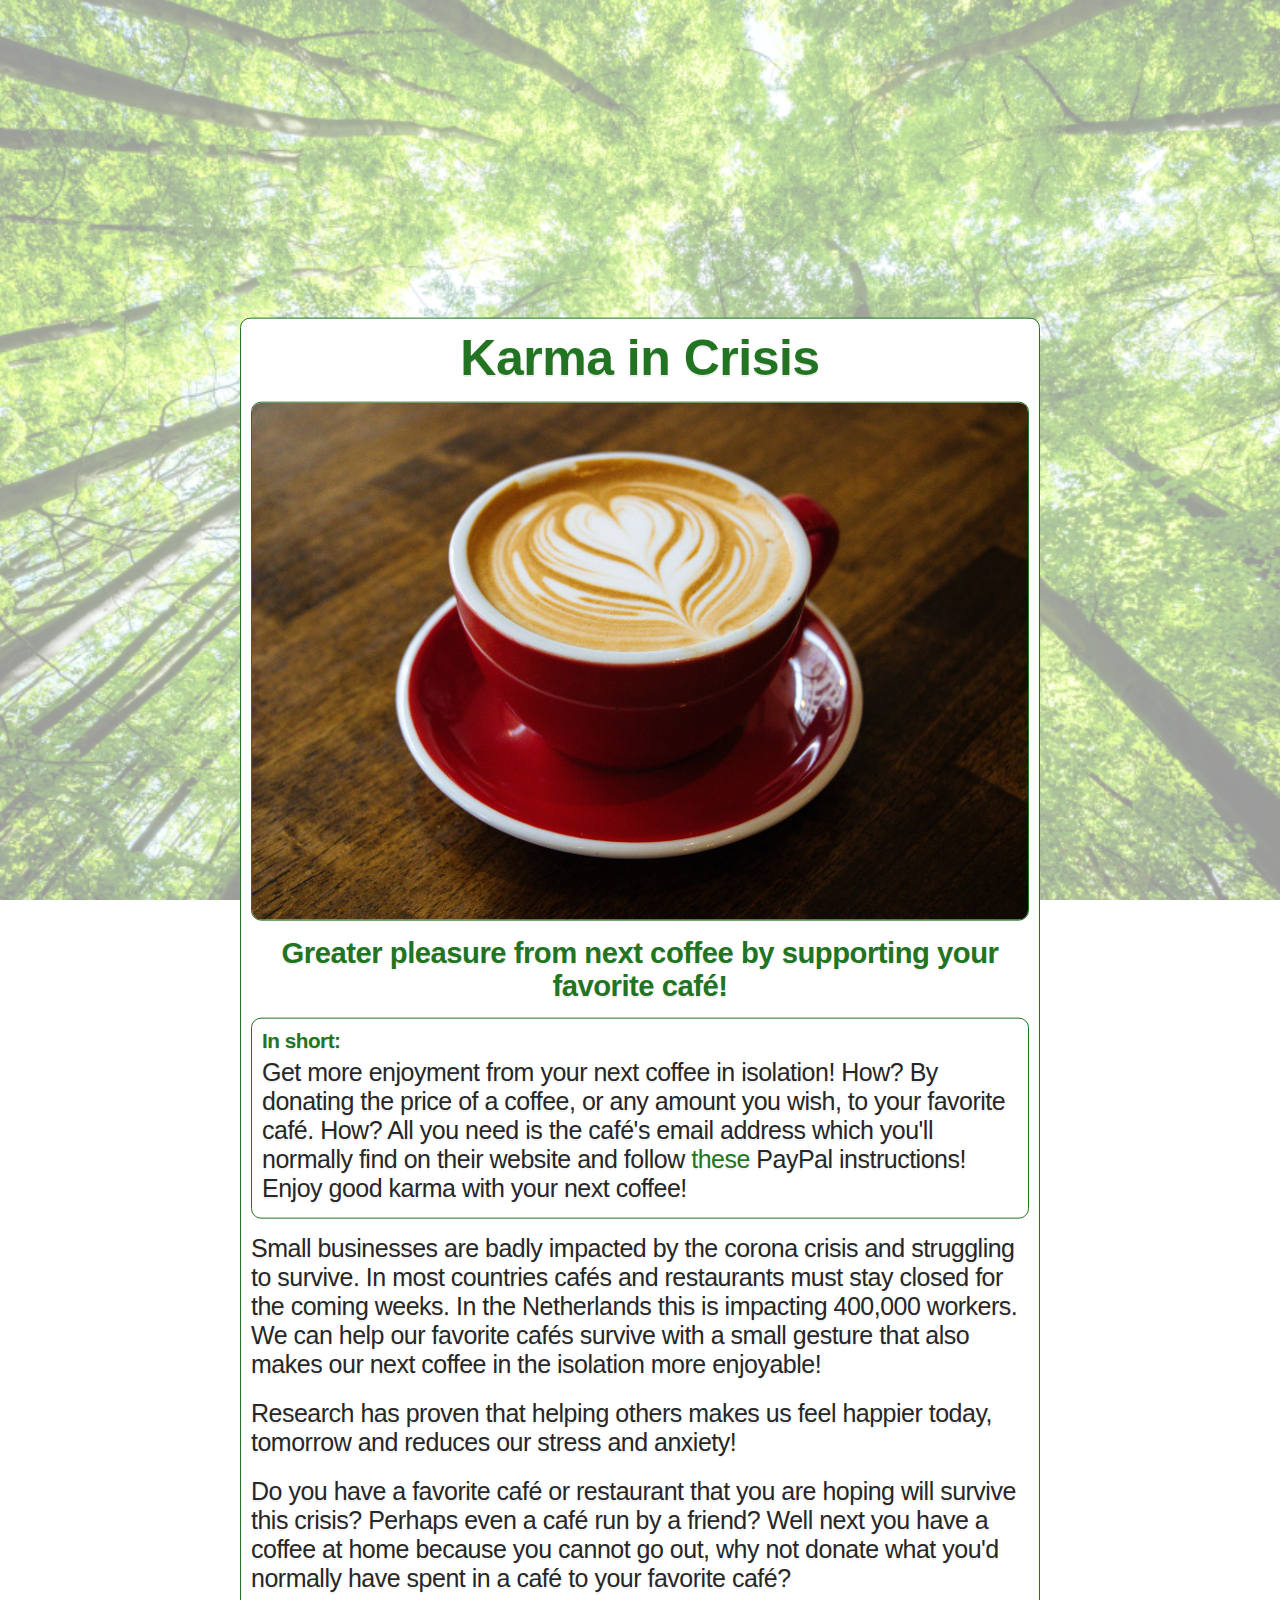
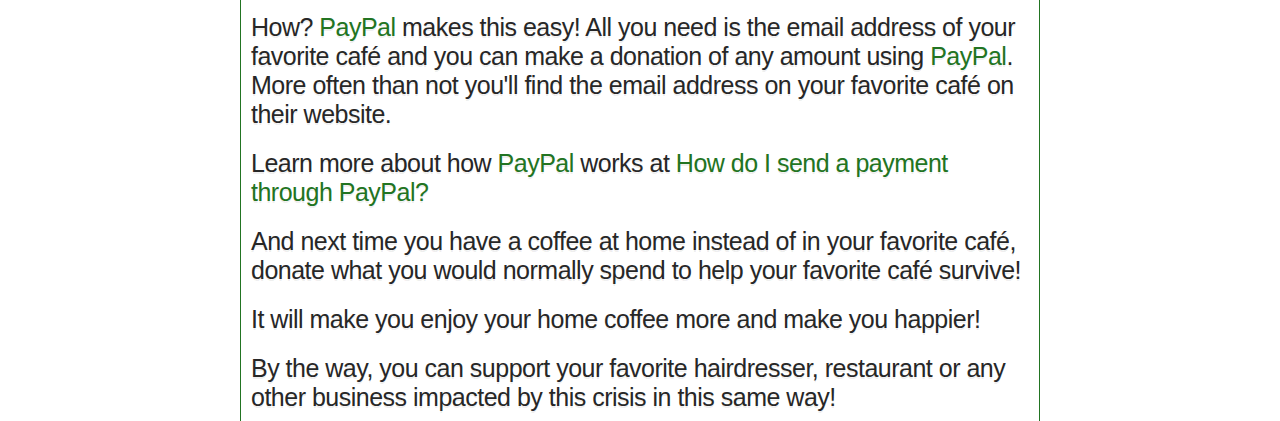
<file: index.html>
<!DOCTYPE html><html><head><meta charSet="utf-8"/><meta http-equiv="x-ua-compatible" content="ie=edge"/><meta name="viewport" content="width=device-width, initial-scale=1, shrink-to-fit=no"/><style data-href="/styles.8000286ebe95afdeb039.css">:root{--black:#272727;--white:#fff;--darkblue:#227422;--lightblue:#57c957;--offerblue:#a9efa9}html{box-sizing:border-box;font-family:-apple-system,BlinkMacSystemFont,Segoe UI,Roboto,Helvetica,Arial,sans-serif,Apple Color Emoji,Segoe UI Emoji,Segoe UI Symbol;font-size:25px;color:var(--black);text-shadow:0 2px 0 rgba(0,0,0,.07)}*,:after,:before{box-sizing:inherit}body{background-image:url(/static/forest_b-f91d481953b0066040772af411a86615.png);background-size:cover;background-attachment:fixed;letter-spacing:-.5px}h1,h2,h3,h4,h5,h6{margin:0 0 5px}.item{display:grid;justify-content:center;align-items:center;padding:10px;font-size:15px;background-color:var(--white)}.item p{margin:0 0 5px}.container{background:var(--white);display:grid;grid-gap:10px;grid-template-columns:minmax(280px,1fr);justify-content:center;align-content:start;align-items:start;margin-right:auto;margin-left:auto;overflow-wrap:break-word;word-wrap:break-word}.container,.summary{padding:10px}.cafe,.container,.summary{border:1px solid var(--darkblue);border-radius:10px}b,h1,h2,h3,h4,h5,h6{text-align:center;color:var(--darkblue)}.center{text-align:center}.left{text-align:left}.sections{display:grid;grid-template-columns:1fr 1fr 1fr 1fr;grid-gap:10px;justify-content:center}a{text-decoration:none}a,a:visited{color:var(--darkblue)}.headerOther{display:grid;grid-template-columns:40px 1fr 40px}@media (max-width:481px){body{margin:5px}}::-webkit-scrollbar{width:6px}::-webkit-scrollbar-track{box-shadow:inset 0 0 6px rgba(0,0,0,.3);border-radius:5px}::-webkit-scrollbar-thumb{border-radius:5px;box-shadow:inset 0 0 6px rgba(0,0,0,.5)}.layout-module--pad--pwuQM{max-width:800px;margin-left:auto;margin-right:auto;margin-top:50px}@media (max-width:481px){.layout-module--pad--pwuQM{margin-top:5px}}.home-module--para--2Rnp0,p{margin:5px 0}</style><meta name="generator" content="Gatsby 2.20.12"/><title data-react-helmet="true"></title><link rel="icon" href="/icons/icon-48x48.png?v=07793b78c9bdc4ec9197537957c89734"/><link rel="manifest" href="/manifest.webmanifest"/><meta name="theme-color" content="#2fb9ea"/><link rel="apple-touch-icon" sizes="48x48" href="/icons/icon-48x48.png?v=07793b78c9bdc4ec9197537957c89734"/><link rel="apple-touch-icon" sizes="72x72" href="/icons/icon-72x72.png?v=07793b78c9bdc4ec9197537957c89734"/><link rel="apple-touch-icon" sizes="96x96" href="/icons/icon-96x96.png?v=07793b78c9bdc4ec9197537957c89734"/><link rel="apple-touch-icon" sizes="144x144" href="/icons/icon-144x144.png?v=07793b78c9bdc4ec9197537957c89734"/><link rel="apple-touch-icon" sizes="192x192" href="/icons/icon-192x192.png?v=07793b78c9bdc4ec9197537957c89734"/><link rel="apple-touch-icon" sizes="256x256" href="/icons/icon-256x256.png?v=07793b78c9bdc4ec9197537957c89734"/><link rel="apple-touch-icon" sizes="384x384" href="/icons/icon-384x384.png?v=07793b78c9bdc4ec9197537957c89734"/><link rel="apple-touch-icon" sizes="512x512" href="/icons/icon-512x512.png?v=07793b78c9bdc4ec9197537957c89734"/><script async="" src="https://www.googletagmanager.com/gtag/js?id=UA-49293673-6"></script><script>
    window.GATSBY_GTAG_PLUGIN_GA_TRACKING_ID = (
      'UA-49293673-6'
    );
    window.GATSBY_GTAG_PLUGIN_ANONYMIZE = false;

    var options = {
      send_page_view: false
    };
    if (false) {
      options.anonymize_ip = true;
    }

    window.dataLayer = window.dataLayer || [];
    function gtag(){dataLayer.push(arguments);}
    window.gtag = gtag;
    gtag('js', new Date());
    gtag('config', 'UA-49293673-6', options);
  </script><link rel="icon" href="/icons/icon-48x48.png?v=07793b78c9bdc4ec9197537957c89734"/><link rel="manifest" href="/manifest.webmanifest"/><meta name="theme-color" content="#68a9ed"/><link rel="apple-touch-icon" sizes="48x48" href="/icons/icon-48x48.png?v=07793b78c9bdc4ec9197537957c89734"/><link rel="apple-touch-icon" sizes="72x72" href="/icons/icon-72x72.png?v=07793b78c9bdc4ec9197537957c89734"/><link rel="apple-touch-icon" sizes="96x96" href="/icons/icon-96x96.png?v=07793b78c9bdc4ec9197537957c89734"/><link rel="apple-touch-icon" sizes="144x144" href="/icons/icon-144x144.png?v=07793b78c9bdc4ec9197537957c89734"/><link rel="apple-touch-icon" sizes="192x192" href="/icons/icon-192x192.png?v=07793b78c9bdc4ec9197537957c89734"/><link rel="apple-touch-icon" sizes="256x256" href="/icons/icon-256x256.png?v=07793b78c9bdc4ec9197537957c89734"/><link rel="apple-touch-icon" sizes="384x384" href="/icons/icon-384x384.png?v=07793b78c9bdc4ec9197537957c89734"/><link rel="apple-touch-icon" sizes="512x512" href="/icons/icon-512x512.png?v=07793b78c9bdc4ec9197537957c89734"/><link as="script" rel="preload" href="/webpack-runtime-900553376e174fa4bb5b.js"/><link as="script" rel="preload" href="/framework-1cbcc4f69858806ac5db.js"/><link as="script" rel="preload" href="/app-43f629a53ac2952bb276.js"/><link as="script" rel="preload" href="/styles-36681512479a843831b0.js"/><link as="script" rel="preload" href="/84f84617c16f999bccc01bc290612f8fd03506e8-77e08e2d8b5dd43b7610.js"/><link as="script" rel="preload" href="/0e664b02841164115656de4ec9038a0975abebcd-3a6219cc4cd2c6534c56.js"/><link as="script" rel="preload" href="/component---src-pages-index-js-01180789d51efb1e29ea.js"/><link as="fetch" rel="preload" href="/page-data/index/page-data.json" crossorigin="anonymous"/><link as="fetch" rel="preload" href="/page-data/app-data.json" crossorigin="anonymous"/></head><body><div id="___gatsby"><div style="outline:none" tabindex="-1" id="gatsby-focus-wrapper"></div><div id="gatsby-announcer" style="position:absolute;top:0;width:1px;height:1px;padding:0;overflow:hidden;clip:rect(0, 0, 0, 0);white-space:nowrap;border:0" aria-live="assertive" aria-atomic="true"></div></div><script id="gatsby-script-loader">/*<![CDATA[*/window.pagePath="/";/*]]>*/</script><script id="gatsby-chunk-mapping">/*<![CDATA[*/window.___chunkMapping={"app":["/app-43f629a53ac2952bb276.js"],"component---node-modules-gatsby-plugin-offline-app-shell-js":["/component---node-modules-gatsby-plugin-offline-app-shell-js-ba2871b72521cc775c21.js"],"component---src-pages-404-js":["/component---src-pages-404-js-daeea3b49b8132b0beaf.js"],"component---src-pages-index-js":["/component---src-pages-index-js-01180789d51efb1e29ea.js"],"component---src-pages-index-nl-js":["/component---src-pages-index-nl-js-1cbd05a54834c008a908.js"]};/*]]>*/</script><script src="/component---src-pages-index-js-01180789d51efb1e29ea.js" async=""></script><script src="/0e664b02841164115656de4ec9038a0975abebcd-3a6219cc4cd2c6534c56.js" async=""></script><script src="/84f84617c16f999bccc01bc290612f8fd03506e8-77e08e2d8b5dd43b7610.js" async=""></script><script src="/styles-36681512479a843831b0.js" async=""></script><script src="/app-43f629a53ac2952bb276.js" async=""></script><script src="/framework-1cbcc4f69858806ac5db.js" async=""></script><script src="/webpack-runtime-900553376e174fa4bb5b.js" async=""></script></body></html>
</file>
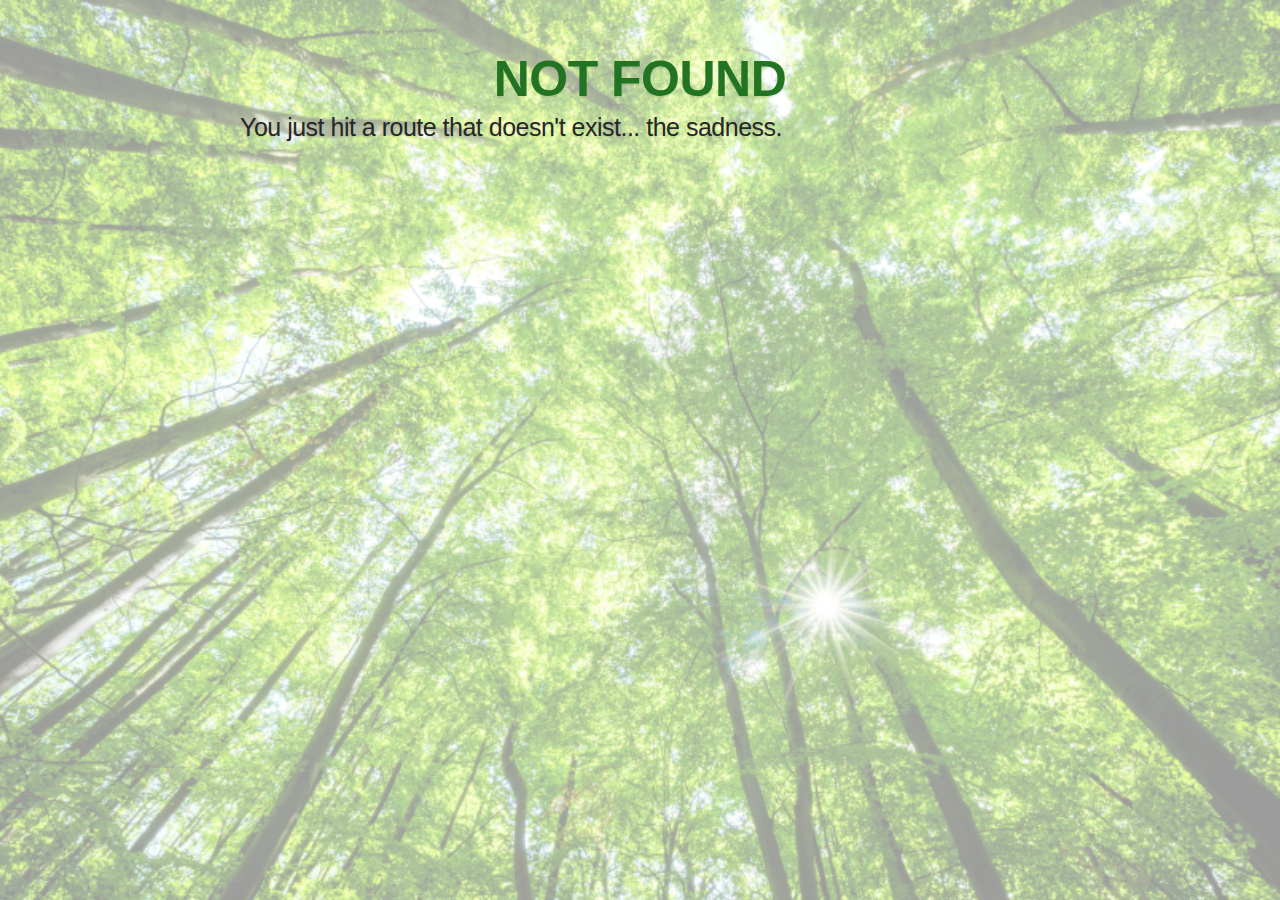
<file: en/index.html>
<!DOCTYPE html><html><head><meta charSet="utf-8"/><meta http-equiv="x-ua-compatible" content="ie=edge"/><meta name="viewport" content="width=device-width, initial-scale=1, shrink-to-fit=no"/><style data-href="/styles.8000286ebe95afdeb039.css">:root{--black:#272727;--white:#fff;--darkblue:#227422;--lightblue:#57c957;--offerblue:#a9efa9}html{box-sizing:border-box;font-family:-apple-system,BlinkMacSystemFont,Segoe UI,Roboto,Helvetica,Arial,sans-serif,Apple Color Emoji,Segoe UI Emoji,Segoe UI Symbol;font-size:25px;color:var(--black);text-shadow:0 2px 0 rgba(0,0,0,.07)}*,:after,:before{box-sizing:inherit}body{background-image:url(/static/forest_b-f91d481953b0066040772af411a86615.png);background-size:cover;background-attachment:fixed;letter-spacing:-.5px}h1,h2,h3,h4,h5,h6{margin:0 0 5px}.item{display:grid;justify-content:center;align-items:center;padding:10px;font-size:15px;background-color:var(--white)}.item p{margin:0 0 5px}.container{background:var(--white);display:grid;grid-gap:10px;grid-template-columns:minmax(280px,1fr);justify-content:center;align-content:start;align-items:start;margin-right:auto;margin-left:auto;overflow-wrap:break-word;word-wrap:break-word}.container,.summary{padding:10px}.cafe,.container,.summary{border:1px solid var(--darkblue);border-radius:10px}b,h1,h2,h3,h4,h5,h6{text-align:center;color:var(--darkblue)}.center{text-align:center}.left{text-align:left}.sections{display:grid;grid-template-columns:1fr 1fr 1fr 1fr;grid-gap:10px;justify-content:center}a{text-decoration:none}a,a:visited{color:var(--darkblue)}.headerOther{display:grid;grid-template-columns:40px 1fr 40px}@media (max-width:481px){body{margin:5px}}::-webkit-scrollbar{width:6px}::-webkit-scrollbar-track{box-shadow:inset 0 0 6px rgba(0,0,0,.3);border-radius:5px}::-webkit-scrollbar-thumb{border-radius:5px;box-shadow:inset 0 0 6px rgba(0,0,0,.5)}.layout-module--pad--pwuQM{max-width:800px;margin-left:auto;margin-right:auto;margin-top:50px}@media (max-width:481px){.layout-module--pad--pwuQM{margin-top:5px}}.home-module--para--2Rnp0,p{margin:5px 0}</style><meta name="generator" content="Gatsby 2.20.12"/><title data-react-helmet="true">Karma in Crisis</title><meta data-react-helmet="true" charSet="utf-8"/><script data-react-helmet="true" type="text/javascript" src="https://platform-api.sharethis.com/js/sharethis.js#property=5e80ee3173d0c20019a381f8&amp;product=inline-share-buttons" async=""></script><link rel="icon" href="/icons/icon-48x48.png?v=07793b78c9bdc4ec9197537957c89734"/><link rel="manifest" href="/manifest.webmanifest"/><meta name="theme-color" content="#2fb9ea"/><link rel="apple-touch-icon" sizes="48x48" href="/icons/icon-48x48.png?v=07793b78c9bdc4ec9197537957c89734"/><link rel="apple-touch-icon" sizes="72x72" href="/icons/icon-72x72.png?v=07793b78c9bdc4ec9197537957c89734"/><link rel="apple-touch-icon" sizes="96x96" href="/icons/icon-96x96.png?v=07793b78c9bdc4ec9197537957c89734"/><link rel="apple-touch-icon" sizes="144x144" href="/icons/icon-144x144.png?v=07793b78c9bdc4ec9197537957c89734"/><link rel="apple-touch-icon" sizes="192x192" href="/icons/icon-192x192.png?v=07793b78c9bdc4ec9197537957c89734"/><link rel="apple-touch-icon" sizes="256x256" href="/icons/icon-256x256.png?v=07793b78c9bdc4ec9197537957c89734"/><link rel="apple-touch-icon" sizes="384x384" href="/icons/icon-384x384.png?v=07793b78c9bdc4ec9197537957c89734"/><link rel="apple-touch-icon" sizes="512x512" href="/icons/icon-512x512.png?v=07793b78c9bdc4ec9197537957c89734"/><script async="" src="https://www.googletagmanager.com/gtag/js?id=UA-49293673-6"></script><script>
    window.GATSBY_GTAG_PLUGIN_GA_TRACKING_ID = (
      'UA-49293673-6'
    );
    window.GATSBY_GTAG_PLUGIN_ANONYMIZE = false;

    var options = {
      send_page_view: false
    };
    if (false) {
      options.anonymize_ip = true;
    }

    window.dataLayer = window.dataLayer || [];
    function gtag(){dataLayer.push(arguments);}
    window.gtag = gtag;
    gtag('js', new Date());
    gtag('config', 'UA-49293673-6', options);
  </script><link rel="icon" href="/icons/icon-48x48.png?v=07793b78c9bdc4ec9197537957c89734"/><link rel="manifest" href="/manifest.webmanifest"/><meta name="theme-color" content="#68a9ed"/><link rel="apple-touch-icon" sizes="48x48" href="/icons/icon-48x48.png?v=07793b78c9bdc4ec9197537957c89734"/><link rel="apple-touch-icon" sizes="72x72" href="/icons/icon-72x72.png?v=07793b78c9bdc4ec9197537957c89734"/><link rel="apple-touch-icon" sizes="96x96" href="/icons/icon-96x96.png?v=07793b78c9bdc4ec9197537957c89734"/><link rel="apple-touch-icon" sizes="144x144" href="/icons/icon-144x144.png?v=07793b78c9bdc4ec9197537957c89734"/><link rel="apple-touch-icon" sizes="192x192" href="/icons/icon-192x192.png?v=07793b78c9bdc4ec9197537957c89734"/><link rel="apple-touch-icon" sizes="256x256" href="/icons/icon-256x256.png?v=07793b78c9bdc4ec9197537957c89734"/><link rel="apple-touch-icon" sizes="384x384" href="/icons/icon-384x384.png?v=07793b78c9bdc4ec9197537957c89734"/><link rel="apple-touch-icon" sizes="512x512" href="/icons/icon-512x512.png?v=07793b78c9bdc4ec9197537957c89734"/><link as="script" rel="preload" href="/webpack-runtime-900553376e174fa4bb5b.js"/><link as="script" rel="preload" href="/framework-1cbcc4f69858806ac5db.js"/><link as="script" rel="preload" href="/app-43f629a53ac2952bb276.js"/><link as="script" rel="preload" href="/styles-36681512479a843831b0.js"/><link as="script" rel="preload" href="/84f84617c16f999bccc01bc290612f8fd03506e8-77e08e2d8b5dd43b7610.js"/><link as="script" rel="preload" href="/0e664b02841164115656de4ec9038a0975abebcd-3a6219cc4cd2c6534c56.js"/><link as="script" rel="preload" href="/component---src-pages-index-js-01180789d51efb1e29ea.js"/><link as="fetch" rel="preload" href="/page-data/en/page-data.json" crossorigin="anonymous"/><link as="fetch" rel="preload" href="/page-data/app-data.json" crossorigin="anonymous"/></head><body><div id="___gatsby"><div style="outline:none" tabindex="-1" id="gatsby-focus-wrapper"><div class="layout-module--pad--pwuQM"><div class="container"><h1 class="center">Karma in Crisis</h1><div class="image-div"><img src="/cappuccino.jpg" width="100%" alt="Cappuccino Coffee" class="cafe"/></div><h3 class="center">Greater pleasure from next coffee by supporting your favorite café!</h3><div class="summary"><h5 class="left">In short:</h5><p class="home-module--para--2Rnp0">Get more enjoyment from your next coffee in isolation! How? By donating the price of a coffee, or any amount you wish, to your favorite café. How? All you need is the café&#x27;s email address which you&#x27;ll normally find on their website and follow<a href="https://www.paypal.com/hk/smarthelp/article/how-do-i-send-a-payment-to-someone’s-email-address-faq1684" target="_new"> these </a>PayPal instructions! Enjoy good karma with your next coffee!</p><div class="sharethis-inline-share-buttons"></div></div><p class="home-module--para--2Rnp0">Small businesses are badly impacted by the corona crisis and struggling to survive. In most countries cafés and restaurants must stay closed for the coming weeks. In the Netherlands this is impacting 400,000 workers. We can help our favorite cafés survive with a small gesture that also makes our next coffee in the isolation more enjoyable!</p><p class="home-module--para--2Rnp0">Research has proven that helping others makes us feel happier today, tomorrow and reduces our stress and anxiety!</p><p class="home-module--para--2Rnp0">Do you have a favorite café or restaurant that you are hoping will survive this crisis? Perhaps even a café run by a friend? Well next you have a coffee at home because you cannot go out, why not donate what you&#x27;d normally have spent in a café to your favorite café?</p><p class="home-module--para--2Rnp0">How?<a href="https://www.paypal.com/" target="_new"> PayPal </a>makes this easy! All you need is the email address of your favorite café and you can make a donation of any amount using<a href="https://www.paypal.com/" target="_new"> PayPal</a>. More often than not you&#x27;ll find the email address on your favorite café on their website.</p><p class="home-module--para--2Rnp0">Learn more about how<a href="https://www.paypal.com/" target="_new"> PayPal </a>works at<a href="https://www.paypal.com/hk/smarthelp/article/how-do-i-send-a-payment-to-someone’s-email-address-faq1684" target="_new"> How do I send a payment through PayPal? </a></p><p class="home-module--para--2Rnp0">And next time you have a coffee at home instead of in your favorite café, donate what you would normally spend to help your favorite café survive!</p><p class="home-module--para--2Rnp0">It will make you enjoy your home coffee more and make you happier!</p><p class="home-module--para--2Rnp0">By the way, you can support your favorite hairdresser, restaurant or any other business impacted by this crisis in this same way!</p><p class="home-module--para--2Rnp0">Please share this website, spread the word and support your favorite small businesses around the world.</p><p class="home-module--para--2Rnp0">Thank you and stay safe,<br/><b class="left">Gaston Hummel</b><br/>Email: <a href="mailto:gastonhummel@gmail.com" target="_new">gastonhummel@gmail.com</a><br/>Twitter: <a href="https://twitter.com/GastonHummel" target="_new">https://twitter.com/GastonHummel</a><br/>LinkedIn: <a href="https://www.linkedin.com/in/gastonhummel" target="_new">https://www.linkedin.com/in/gastonhummel</a><br/></p><div class="sharethis-inline-share-buttons"></div></div></div></div><div id="gatsby-announcer" style="position:absolute;top:0;width:1px;height:1px;padding:0;overflow:hidden;clip:rect(0, 0, 0, 0);white-space:nowrap;border:0" aria-live="assertive" aria-atomic="true"></div></div><script id="gatsby-script-loader">/*<![CDATA[*/window.pagePath="/en/";/*]]>*/</script><script id="gatsby-chunk-mapping">/*<![CDATA[*/window.___chunkMapping={"app":["/app-43f629a53ac2952bb276.js"],"component---node-modules-gatsby-plugin-offline-app-shell-js":["/component---node-modules-gatsby-plugin-offline-app-shell-js-ba2871b72521cc775c21.js"],"component---src-pages-404-js":["/component---src-pages-404-js-daeea3b49b8132b0beaf.js"],"component---src-pages-index-js":["/component---src-pages-index-js-01180789d51efb1e29ea.js"],"component---src-pages-index-nl-js":["/component---src-pages-index-nl-js-1cbd05a54834c008a908.js"]};/*]]>*/</script><script src="/component---src-pages-index-js-01180789d51efb1e29ea.js" async=""></script><script src="/0e664b02841164115656de4ec9038a0975abebcd-3a6219cc4cd2c6534c56.js" async=""></script><script src="/84f84617c16f999bccc01bc290612f8fd03506e8-77e08e2d8b5dd43b7610.js" async=""></script><script src="/styles-36681512479a843831b0.js" async=""></script><script src="/app-43f629a53ac2952bb276.js" async=""></script><script src="/framework-1cbcc4f69858806ac5db.js" async=""></script><script src="/webpack-runtime-900553376e174fa4bb5b.js" async=""></script></body></html>
</file>
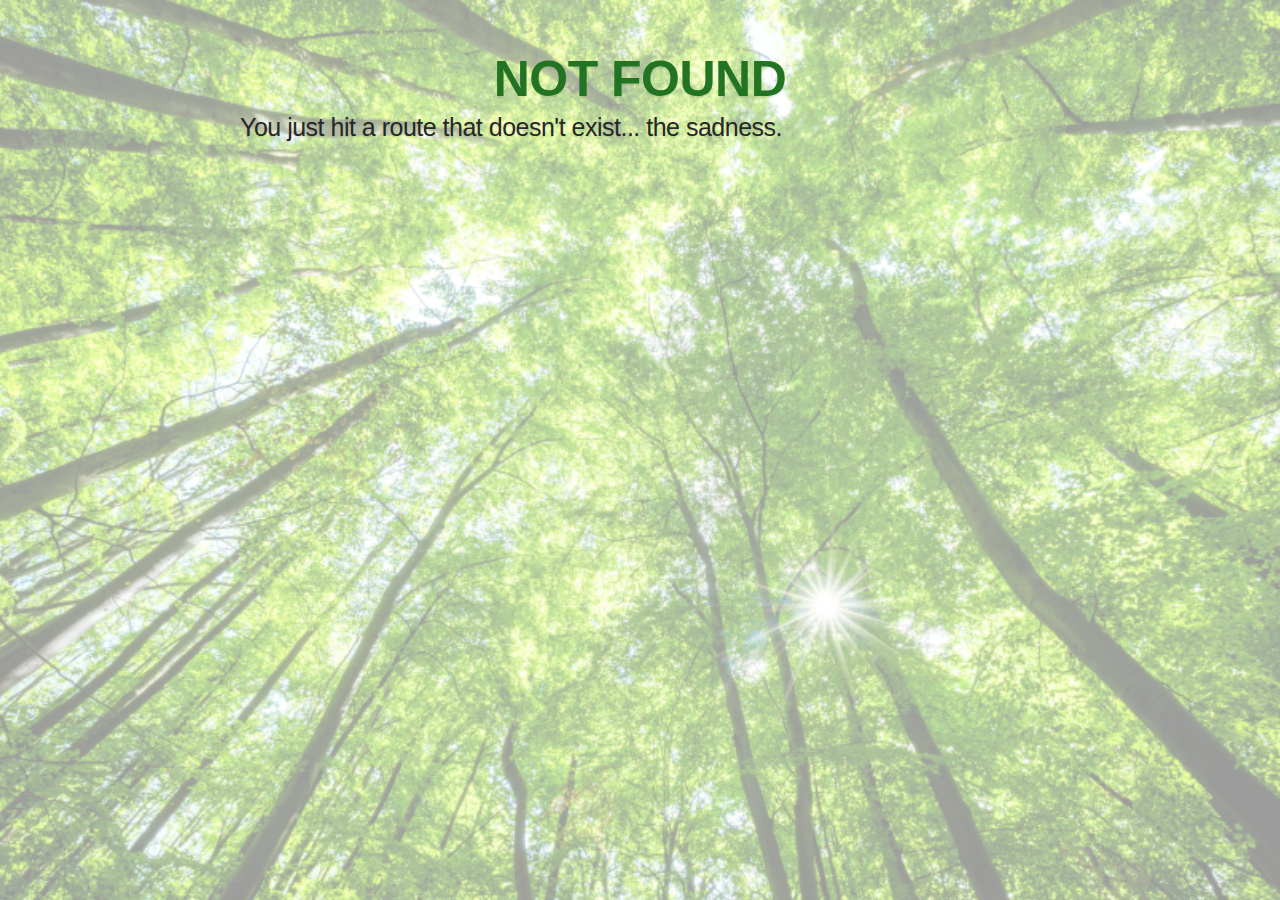
<file: nl/index.html>
<!DOCTYPE html><html><head><meta charSet="utf-8"/><meta http-equiv="x-ua-compatible" content="ie=edge"/><meta name="viewport" content="width=device-width, initial-scale=1, shrink-to-fit=no"/><style data-href="/styles.8000286ebe95afdeb039.css">:root{--black:#272727;--white:#fff;--darkblue:#227422;--lightblue:#57c957;--offerblue:#a9efa9}html{box-sizing:border-box;font-family:-apple-system,BlinkMacSystemFont,Segoe UI,Roboto,Helvetica,Arial,sans-serif,Apple Color Emoji,Segoe UI Emoji,Segoe UI Symbol;font-size:25px;color:var(--black);text-shadow:0 2px 0 rgba(0,0,0,.07)}*,:after,:before{box-sizing:inherit}body{background-image:url(/static/forest_b-f91d481953b0066040772af411a86615.png);background-size:cover;background-attachment:fixed;letter-spacing:-.5px}h1,h2,h3,h4,h5,h6{margin:0 0 5px}.item{display:grid;justify-content:center;align-items:center;padding:10px;font-size:15px;background-color:var(--white)}.item p{margin:0 0 5px}.container{background:var(--white);display:grid;grid-gap:10px;grid-template-columns:minmax(280px,1fr);justify-content:center;align-content:start;align-items:start;margin-right:auto;margin-left:auto;overflow-wrap:break-word;word-wrap:break-word}.container,.summary{padding:10px}.cafe,.container,.summary{border:1px solid var(--darkblue);border-radius:10px}b,h1,h2,h3,h4,h5,h6{text-align:center;color:var(--darkblue)}.center{text-align:center}.left{text-align:left}.sections{display:grid;grid-template-columns:1fr 1fr 1fr 1fr;grid-gap:10px;justify-content:center}a{text-decoration:none}a,a:visited{color:var(--darkblue)}.headerOther{display:grid;grid-template-columns:40px 1fr 40px}@media (max-width:481px){body{margin:5px}}::-webkit-scrollbar{width:6px}::-webkit-scrollbar-track{box-shadow:inset 0 0 6px rgba(0,0,0,.3);border-radius:5px}::-webkit-scrollbar-thumb{border-radius:5px;box-shadow:inset 0 0 6px rgba(0,0,0,.5)}.layout-module--pad--pwuQM{max-width:800px;margin-left:auto;margin-right:auto;margin-top:50px}@media (max-width:481px){.layout-module--pad--pwuQM{margin-top:5px}}.home-module--para--2Rnp0,p{margin:5px 0}</style><meta name="generator" content="Gatsby 2.20.12"/><title data-react-helmet="true"></title><link rel="icon" href="/icons/icon-48x48.png?v=07793b78c9bdc4ec9197537957c89734"/><link rel="manifest" href="/manifest.webmanifest"/><meta name="theme-color" content="#2fb9ea"/><link rel="apple-touch-icon" sizes="48x48" href="/icons/icon-48x48.png?v=07793b78c9bdc4ec9197537957c89734"/><link rel="apple-touch-icon" sizes="72x72" href="/icons/icon-72x72.png?v=07793b78c9bdc4ec9197537957c89734"/><link rel="apple-touch-icon" sizes="96x96" href="/icons/icon-96x96.png?v=07793b78c9bdc4ec9197537957c89734"/><link rel="apple-touch-icon" sizes="144x144" href="/icons/icon-144x144.png?v=07793b78c9bdc4ec9197537957c89734"/><link rel="apple-touch-icon" sizes="192x192" href="/icons/icon-192x192.png?v=07793b78c9bdc4ec9197537957c89734"/><link rel="apple-touch-icon" sizes="256x256" href="/icons/icon-256x256.png?v=07793b78c9bdc4ec9197537957c89734"/><link rel="apple-touch-icon" sizes="384x384" href="/icons/icon-384x384.png?v=07793b78c9bdc4ec9197537957c89734"/><link rel="apple-touch-icon" sizes="512x512" href="/icons/icon-512x512.png?v=07793b78c9bdc4ec9197537957c89734"/><script async="" src="https://www.googletagmanager.com/gtag/js?id=UA-49293673-6"></script><script>
    window.GATSBY_GTAG_PLUGIN_GA_TRACKING_ID = (
      'UA-49293673-6'
    );
    window.GATSBY_GTAG_PLUGIN_ANONYMIZE = false;

    var options = {
      send_page_view: false
    };
    if (false) {
      options.anonymize_ip = true;
    }

    window.dataLayer = window.dataLayer || [];
    function gtag(){dataLayer.push(arguments);}
    window.gtag = gtag;
    gtag('js', new Date());
    gtag('config', 'UA-49293673-6', options);
  </script><link rel="icon" href="/icons/icon-48x48.png?v=07793b78c9bdc4ec9197537957c89734"/><link rel="manifest" href="/manifest.webmanifest"/><meta name="theme-color" content="#68a9ed"/><link rel="apple-touch-icon" sizes="48x48" href="/icons/icon-48x48.png?v=07793b78c9bdc4ec9197537957c89734"/><link rel="apple-touch-icon" sizes="72x72" href="/icons/icon-72x72.png?v=07793b78c9bdc4ec9197537957c89734"/><link rel="apple-touch-icon" sizes="96x96" href="/icons/icon-96x96.png?v=07793b78c9bdc4ec9197537957c89734"/><link rel="apple-touch-icon" sizes="144x144" href="/icons/icon-144x144.png?v=07793b78c9bdc4ec9197537957c89734"/><link rel="apple-touch-icon" sizes="192x192" href="/icons/icon-192x192.png?v=07793b78c9bdc4ec9197537957c89734"/><link rel="apple-touch-icon" sizes="256x256" href="/icons/icon-256x256.png?v=07793b78c9bdc4ec9197537957c89734"/><link rel="apple-touch-icon" sizes="384x384" href="/icons/icon-384x384.png?v=07793b78c9bdc4ec9197537957c89734"/><link rel="apple-touch-icon" sizes="512x512" href="/icons/icon-512x512.png?v=07793b78c9bdc4ec9197537957c89734"/><link as="script" rel="preload" href="/webpack-runtime-900553376e174fa4bb5b.js"/><link as="script" rel="preload" href="/framework-1cbcc4f69858806ac5db.js"/><link as="script" rel="preload" href="/app-43f629a53ac2952bb276.js"/><link as="script" rel="preload" href="/styles-36681512479a843831b0.js"/><link as="script" rel="preload" href="/84f84617c16f999bccc01bc290612f8fd03506e8-77e08e2d8b5dd43b7610.js"/><link as="script" rel="preload" href="/0e664b02841164115656de4ec9038a0975abebcd-3a6219cc4cd2c6534c56.js"/><link as="script" rel="preload" href="/component---src-pages-index-nl-js-1cbd05a54834c008a908.js"/><link as="fetch" rel="preload" href="/page-data/nl/page-data.json" crossorigin="anonymous"/><link as="fetch" rel="preload" href="/page-data/app-data.json" crossorigin="anonymous"/></head><body><div id="___gatsby"><div style="outline:none" tabindex="-1" id="gatsby-focus-wrapper"></div><div id="gatsby-announcer" style="position:absolute;top:0;width:1px;height:1px;padding:0;overflow:hidden;clip:rect(0, 0, 0, 0);white-space:nowrap;border:0" aria-live="assertive" aria-atomic="true"></div></div><script id="gatsby-script-loader">/*<![CDATA[*/window.pagePath="/nl/";/*]]>*/</script><script id="gatsby-chunk-mapping">/*<![CDATA[*/window.___chunkMapping={"app":["/app-43f629a53ac2952bb276.js"],"component---node-modules-gatsby-plugin-offline-app-shell-js":["/component---node-modules-gatsby-plugin-offline-app-shell-js-ba2871b72521cc775c21.js"],"component---src-pages-404-js":["/component---src-pages-404-js-daeea3b49b8132b0beaf.js"],"component---src-pages-index-js":["/component---src-pages-index-js-01180789d51efb1e29ea.js"],"component---src-pages-index-nl-js":["/component---src-pages-index-nl-js-1cbd05a54834c008a908.js"]};/*]]>*/</script><script src="/component---src-pages-index-nl-js-1cbd05a54834c008a908.js" async=""></script><script src="/0e664b02841164115656de4ec9038a0975abebcd-3a6219cc4cd2c6534c56.js" async=""></script><script src="/84f84617c16f999bccc01bc290612f8fd03506e8-77e08e2d8b5dd43b7610.js" async=""></script><script src="/styles-36681512479a843831b0.js" async=""></script><script src="/app-43f629a53ac2952bb276.js" async=""></script><script src="/framework-1cbcc4f69858806ac5db.js" async=""></script><script src="/webpack-runtime-900553376e174fa4bb5b.js" async=""></script></body></html>
</file>
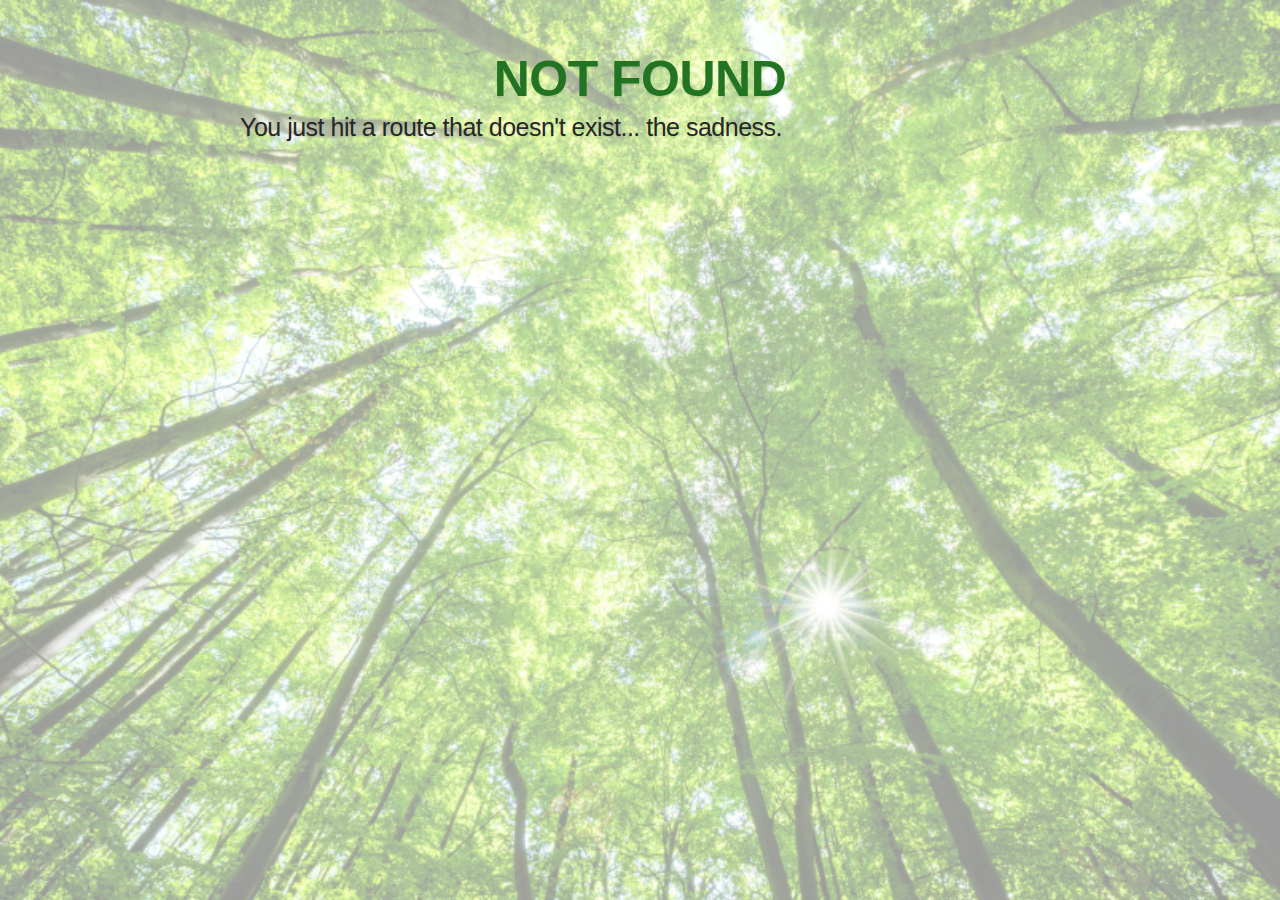
<file: en/404/index.html>
<!DOCTYPE html><html lang="en"><head><meta charSet="utf-8"/><meta http-equiv="x-ua-compatible" content="ie=edge"/><meta name="viewport" content="width=device-width, initial-scale=1, shrink-to-fit=no"/><style data-href="/styles.8000286ebe95afdeb039.css">:root{--black:#272727;--white:#fff;--darkblue:#227422;--lightblue:#57c957;--offerblue:#a9efa9}html{box-sizing:border-box;font-family:-apple-system,BlinkMacSystemFont,Segoe UI,Roboto,Helvetica,Arial,sans-serif,Apple Color Emoji,Segoe UI Emoji,Segoe UI Symbol;font-size:25px;color:var(--black);text-shadow:0 2px 0 rgba(0,0,0,.07)}*,:after,:before{box-sizing:inherit}body{background-image:url(/static/forest_b-f91d481953b0066040772af411a86615.png);background-size:cover;background-attachment:fixed;letter-spacing:-.5px}h1,h2,h3,h4,h5,h6{margin:0 0 5px}.item{display:grid;justify-content:center;align-items:center;padding:10px;font-size:15px;background-color:var(--white)}.item p{margin:0 0 5px}.container{background:var(--white);display:grid;grid-gap:10px;grid-template-columns:minmax(280px,1fr);justify-content:center;align-content:start;align-items:start;margin-right:auto;margin-left:auto;overflow-wrap:break-word;word-wrap:break-word}.container,.summary{padding:10px}.cafe,.container,.summary{border:1px solid var(--darkblue);border-radius:10px}b,h1,h2,h3,h4,h5,h6{text-align:center;color:var(--darkblue)}.center{text-align:center}.left{text-align:left}.sections{display:grid;grid-template-columns:1fr 1fr 1fr 1fr;grid-gap:10px;justify-content:center}a{text-decoration:none}a,a:visited{color:var(--darkblue)}.headerOther{display:grid;grid-template-columns:40px 1fr 40px}@media (max-width:481px){body{margin:5px}}::-webkit-scrollbar{width:6px}::-webkit-scrollbar-track{box-shadow:inset 0 0 6px rgba(0,0,0,.3);border-radius:5px}::-webkit-scrollbar-thumb{border-radius:5px;box-shadow:inset 0 0 6px rgba(0,0,0,.5)}.layout-module--pad--pwuQM{max-width:800px;margin-left:auto;margin-right:auto;margin-top:50px}@media (max-width:481px){.layout-module--pad--pwuQM{margin-top:5px}}.home-module--para--2Rnp0,p{margin:5px 0}</style><meta name="generator" content="Gatsby 2.20.12"/><title data-react-helmet="true">404: Not found | Karma in Crisis</title><meta data-react-helmet="true" name="description" content="More enjoyment from your next coffee in isolation by supporting your
        favorite café!"/><meta data-react-helmet="true" property="og:title" content="404: Not found"/><meta data-react-helmet="true" property="og:description" content="More enjoyment from your next coffee in isolation by supporting your
        favorite café!"/><meta data-react-helmet="true" property="og:type" content="website"/><meta data-react-helmet="true" name="twitter:card" content="summary"/><meta data-react-helmet="true" name="twitter:creator" content="@gastonhummel"/><meta data-react-helmet="true" name="twitter:title" content="404: Not found"/><meta data-react-helmet="true" name="twitter:description" content="More enjoyment from your next coffee in isolation by supporting your
        favorite café!"/><link rel="icon" href="/icons/icon-48x48.png?v=07793b78c9bdc4ec9197537957c89734"/><link rel="manifest" href="/manifest.webmanifest"/><meta name="theme-color" content="#2fb9ea"/><link rel="apple-touch-icon" sizes="48x48" href="/icons/icon-48x48.png?v=07793b78c9bdc4ec9197537957c89734"/><link rel="apple-touch-icon" sizes="72x72" href="/icons/icon-72x72.png?v=07793b78c9bdc4ec9197537957c89734"/><link rel="apple-touch-icon" sizes="96x96" href="/icons/icon-96x96.png?v=07793b78c9bdc4ec9197537957c89734"/><link rel="apple-touch-icon" sizes="144x144" href="/icons/icon-144x144.png?v=07793b78c9bdc4ec9197537957c89734"/><link rel="apple-touch-icon" sizes="192x192" href="/icons/icon-192x192.png?v=07793b78c9bdc4ec9197537957c89734"/><link rel="apple-touch-icon" sizes="256x256" href="/icons/icon-256x256.png?v=07793b78c9bdc4ec9197537957c89734"/><link rel="apple-touch-icon" sizes="384x384" href="/icons/icon-384x384.png?v=07793b78c9bdc4ec9197537957c89734"/><link rel="apple-touch-icon" sizes="512x512" href="/icons/icon-512x512.png?v=07793b78c9bdc4ec9197537957c89734"/><script async="" src="https://www.googletagmanager.com/gtag/js?id=UA-49293673-6"></script><script>
    window.GATSBY_GTAG_PLUGIN_GA_TRACKING_ID = (
      'UA-49293673-6'
    );
    window.GATSBY_GTAG_PLUGIN_ANONYMIZE = false;

    var options = {
      send_page_view: false
    };
    if (false) {
      options.anonymize_ip = true;
    }

    window.dataLayer = window.dataLayer || [];
    function gtag(){dataLayer.push(arguments);}
    window.gtag = gtag;
    gtag('js', new Date());
    gtag('config', 'UA-49293673-6', options);
  </script><link rel="icon" href="/icons/icon-48x48.png?v=07793b78c9bdc4ec9197537957c89734"/><link rel="manifest" href="/manifest.webmanifest"/><meta name="theme-color" content="#68a9ed"/><link rel="apple-touch-icon" sizes="48x48" href="/icons/icon-48x48.png?v=07793b78c9bdc4ec9197537957c89734"/><link rel="apple-touch-icon" sizes="72x72" href="/icons/icon-72x72.png?v=07793b78c9bdc4ec9197537957c89734"/><link rel="apple-touch-icon" sizes="96x96" href="/icons/icon-96x96.png?v=07793b78c9bdc4ec9197537957c89734"/><link rel="apple-touch-icon" sizes="144x144" href="/icons/icon-144x144.png?v=07793b78c9bdc4ec9197537957c89734"/><link rel="apple-touch-icon" sizes="192x192" href="/icons/icon-192x192.png?v=07793b78c9bdc4ec9197537957c89734"/><link rel="apple-touch-icon" sizes="256x256" href="/icons/icon-256x256.png?v=07793b78c9bdc4ec9197537957c89734"/><link rel="apple-touch-icon" sizes="384x384" href="/icons/icon-384x384.png?v=07793b78c9bdc4ec9197537957c89734"/><link rel="apple-touch-icon" sizes="512x512" href="/icons/icon-512x512.png?v=07793b78c9bdc4ec9197537957c89734"/><link as="script" rel="preload" href="/webpack-runtime-900553376e174fa4bb5b.js"/><link as="script" rel="preload" href="/framework-1cbcc4f69858806ac5db.js"/><link as="script" rel="preload" href="/app-43f629a53ac2952bb276.js"/><link as="script" rel="preload" href="/styles-36681512479a843831b0.js"/><link as="script" rel="preload" href="/84f84617c16f999bccc01bc290612f8fd03506e8-77e08e2d8b5dd43b7610.js"/><link as="script" rel="preload" href="/component---src-pages-404-js-daeea3b49b8132b0beaf.js"/><link as="fetch" rel="preload" href="/page-data/en/404/page-data.json" crossorigin="anonymous"/><link as="fetch" rel="preload" href="/page-data/app-data.json" crossorigin="anonymous"/></head><body><div id="___gatsby"><div style="outline:none" tabindex="-1" id="gatsby-focus-wrapper"><div class="layout-module--pad--pwuQM"><h1>NOT FOUND</h1><p>You just hit a route that doesn&#x27;t exist... the sadness.</p></div></div><div id="gatsby-announcer" style="position:absolute;top:0;width:1px;height:1px;padding:0;overflow:hidden;clip:rect(0, 0, 0, 0);white-space:nowrap;border:0" aria-live="assertive" aria-atomic="true"></div></div><script id="gatsby-script-loader">/*<![CDATA[*/window.pagePath="/en/404/";/*]]>*/</script><script id="gatsby-chunk-mapping">/*<![CDATA[*/window.___chunkMapping={"app":["/app-43f629a53ac2952bb276.js"],"component---node-modules-gatsby-plugin-offline-app-shell-js":["/component---node-modules-gatsby-plugin-offline-app-shell-js-ba2871b72521cc775c21.js"],"component---src-pages-404-js":["/component---src-pages-404-js-daeea3b49b8132b0beaf.js"],"component---src-pages-index-js":["/component---src-pages-index-js-01180789d51efb1e29ea.js"],"component---src-pages-index-nl-js":["/component---src-pages-index-nl-js-1cbd05a54834c008a908.js"]};/*]]>*/</script><script src="/component---src-pages-404-js-daeea3b49b8132b0beaf.js" async=""></script><script src="/84f84617c16f999bccc01bc290612f8fd03506e8-77e08e2d8b5dd43b7610.js" async=""></script><script src="/styles-36681512479a843831b0.js" async=""></script><script src="/app-43f629a53ac2952bb276.js" async=""></script><script src="/framework-1cbcc4f69858806ac5db.js" async=""></script><script src="/webpack-runtime-900553376e174fa4bb5b.js" async=""></script></body></html>
</file>
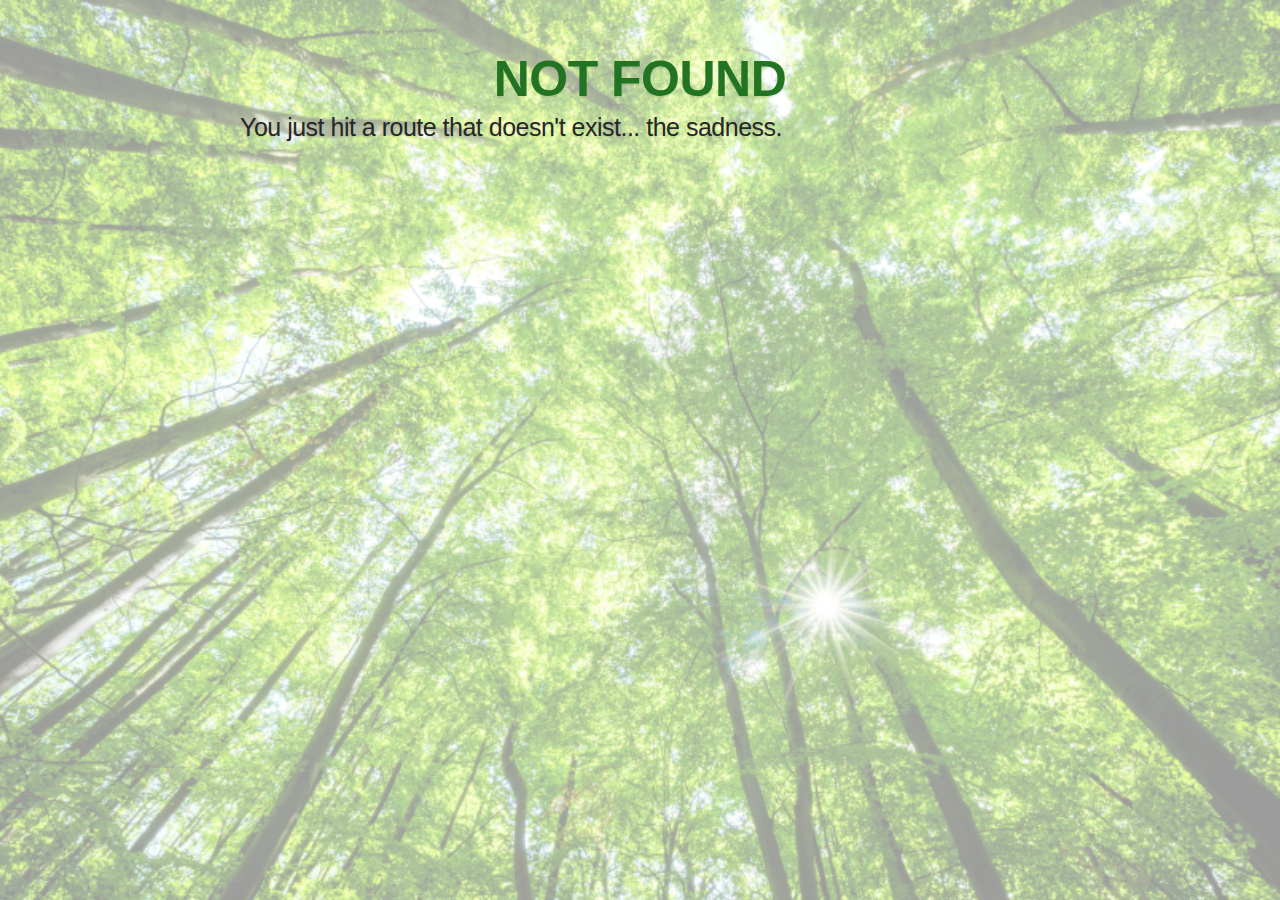
<file: en/nl/index.html>
<!DOCTYPE html><html><head><meta charSet="utf-8"/><meta http-equiv="x-ua-compatible" content="ie=edge"/><meta name="viewport" content="width=device-width, initial-scale=1, shrink-to-fit=no"/><style data-href="/styles.8000286ebe95afdeb039.css">:root{--black:#272727;--white:#fff;--darkblue:#227422;--lightblue:#57c957;--offerblue:#a9efa9}html{box-sizing:border-box;font-family:-apple-system,BlinkMacSystemFont,Segoe UI,Roboto,Helvetica,Arial,sans-serif,Apple Color Emoji,Segoe UI Emoji,Segoe UI Symbol;font-size:25px;color:var(--black);text-shadow:0 2px 0 rgba(0,0,0,.07)}*,:after,:before{box-sizing:inherit}body{background-image:url(/static/forest_b-f91d481953b0066040772af411a86615.png);background-size:cover;background-attachment:fixed;letter-spacing:-.5px}h1,h2,h3,h4,h5,h6{margin:0 0 5px}.item{display:grid;justify-content:center;align-items:center;padding:10px;font-size:15px;background-color:var(--white)}.item p{margin:0 0 5px}.container{background:var(--white);display:grid;grid-gap:10px;grid-template-columns:minmax(280px,1fr);justify-content:center;align-content:start;align-items:start;margin-right:auto;margin-left:auto;overflow-wrap:break-word;word-wrap:break-word}.container,.summary{padding:10px}.cafe,.container,.summary{border:1px solid var(--darkblue);border-radius:10px}b,h1,h2,h3,h4,h5,h6{text-align:center;color:var(--darkblue)}.center{text-align:center}.left{text-align:left}.sections{display:grid;grid-template-columns:1fr 1fr 1fr 1fr;grid-gap:10px;justify-content:center}a{text-decoration:none}a,a:visited{color:var(--darkblue)}.headerOther{display:grid;grid-template-columns:40px 1fr 40px}@media (max-width:481px){body{margin:5px}}::-webkit-scrollbar{width:6px}::-webkit-scrollbar-track{box-shadow:inset 0 0 6px rgba(0,0,0,.3);border-radius:5px}::-webkit-scrollbar-thumb{border-radius:5px;box-shadow:inset 0 0 6px rgba(0,0,0,.5)}.layout-module--pad--pwuQM{max-width:800px;margin-left:auto;margin-right:auto;margin-top:50px}@media (max-width:481px){.layout-module--pad--pwuQM{margin-top:5px}}.home-module--para--2Rnp0,p{margin:5px 0}</style><meta name="generator" content="Gatsby 2.20.12"/><title data-react-helmet="true">Karma in Crisis</title><meta data-react-helmet="true" charSet="utf-8"/><script data-react-helmet="true" type="text/javascript" src="https://platform-api.sharethis.com/js/sharethis.js#property=5e80ee3173d0c20019a381f8&amp;product=inline-share-buttons" async=""></script><link rel="icon" href="/icons/icon-48x48.png?v=07793b78c9bdc4ec9197537957c89734"/><link rel="manifest" href="/manifest.webmanifest"/><meta name="theme-color" content="#2fb9ea"/><link rel="apple-touch-icon" sizes="48x48" href="/icons/icon-48x48.png?v=07793b78c9bdc4ec9197537957c89734"/><link rel="apple-touch-icon" sizes="72x72" href="/icons/icon-72x72.png?v=07793b78c9bdc4ec9197537957c89734"/><link rel="apple-touch-icon" sizes="96x96" href="/icons/icon-96x96.png?v=07793b78c9bdc4ec9197537957c89734"/><link rel="apple-touch-icon" sizes="144x144" href="/icons/icon-144x144.png?v=07793b78c9bdc4ec9197537957c89734"/><link rel="apple-touch-icon" sizes="192x192" href="/icons/icon-192x192.png?v=07793b78c9bdc4ec9197537957c89734"/><link rel="apple-touch-icon" sizes="256x256" href="/icons/icon-256x256.png?v=07793b78c9bdc4ec9197537957c89734"/><link rel="apple-touch-icon" sizes="384x384" href="/icons/icon-384x384.png?v=07793b78c9bdc4ec9197537957c89734"/><link rel="apple-touch-icon" sizes="512x512" href="/icons/icon-512x512.png?v=07793b78c9bdc4ec9197537957c89734"/><script async="" src="https://www.googletagmanager.com/gtag/js?id=UA-49293673-6"></script><script>
    window.GATSBY_GTAG_PLUGIN_GA_TRACKING_ID = (
      'UA-49293673-6'
    );
    window.GATSBY_GTAG_PLUGIN_ANONYMIZE = false;

    var options = {
      send_page_view: false
    };
    if (false) {
      options.anonymize_ip = true;
    }

    window.dataLayer = window.dataLayer || [];
    function gtag(){dataLayer.push(arguments);}
    window.gtag = gtag;
    gtag('js', new Date());
    gtag('config', 'UA-49293673-6', options);
  </script><link rel="icon" href="/icons/icon-48x48.png?v=07793b78c9bdc4ec9197537957c89734"/><link rel="manifest" href="/manifest.webmanifest"/><meta name="theme-color" content="#68a9ed"/><link rel="apple-touch-icon" sizes="48x48" href="/icons/icon-48x48.png?v=07793b78c9bdc4ec9197537957c89734"/><link rel="apple-touch-icon" sizes="72x72" href="/icons/icon-72x72.png?v=07793b78c9bdc4ec9197537957c89734"/><link rel="apple-touch-icon" sizes="96x96" href="/icons/icon-96x96.png?v=07793b78c9bdc4ec9197537957c89734"/><link rel="apple-touch-icon" sizes="144x144" href="/icons/icon-144x144.png?v=07793b78c9bdc4ec9197537957c89734"/><link rel="apple-touch-icon" sizes="192x192" href="/icons/icon-192x192.png?v=07793b78c9bdc4ec9197537957c89734"/><link rel="apple-touch-icon" sizes="256x256" href="/icons/icon-256x256.png?v=07793b78c9bdc4ec9197537957c89734"/><link rel="apple-touch-icon" sizes="384x384" href="/icons/icon-384x384.png?v=07793b78c9bdc4ec9197537957c89734"/><link rel="apple-touch-icon" sizes="512x512" href="/icons/icon-512x512.png?v=07793b78c9bdc4ec9197537957c89734"/><link as="script" rel="preload" href="/webpack-runtime-900553376e174fa4bb5b.js"/><link as="script" rel="preload" href="/framework-1cbcc4f69858806ac5db.js"/><link as="script" rel="preload" href="/app-43f629a53ac2952bb276.js"/><link as="script" rel="preload" href="/styles-36681512479a843831b0.js"/><link as="script" rel="preload" href="/84f84617c16f999bccc01bc290612f8fd03506e8-77e08e2d8b5dd43b7610.js"/><link as="script" rel="preload" href="/0e664b02841164115656de4ec9038a0975abebcd-3a6219cc4cd2c6534c56.js"/><link as="script" rel="preload" href="/component---src-pages-index-nl-js-1cbd05a54834c008a908.js"/><link as="fetch" rel="preload" href="/page-data/en/nl/page-data.json" crossorigin="anonymous"/><link as="fetch" rel="preload" href="/page-data/app-data.json" crossorigin="anonymous"/></head><body><div id="___gatsby"><div style="outline:none" tabindex="-1" id="gatsby-focus-wrapper"><div class="layout-module--pad--pwuQM"><div class="container"><h1 class="center">Karma in Crisis</h1><div class="image-div"><img src="/cappuccino.jpg" width="100%" alt="Cappuccino Coffee" class="cafe"/></div><h3 class="center">Geniet meer van jouw volgende koffie door uw favoriete café te steunen!</h3><div class="summary"><h5 class="left">In het kort:</h5><p class="home-module--para--2Rnp0">Geniet meer van je volgende koffie thuis tijdens de crisis! Hoe? Door jou favoriete café te steunen met een fooi van de prijs van een koffie of meer. Hoe? Het enige wat je nodig hebt is het email adres van het café, wat normaal gesproken op hun website staat. Dan volg je<a href="https://www.paypal.com/hk/smarthelp/article/how-do-i-send-a-payment-to-someone’s-email-address-faq1684" target="_new"> deze </a>Paypal instructies! Geniet van goede karma bij je volgende koffie!</p><div class="sharethis-inline-share-buttons"></div></div><p class="home-module--para--2Rnp0">Door de corona crisis hebben kleine bedrijven het zwaar. In meeste landen moeten cafés en restaurants dicht blijven voor de komende weken. Alleen al in Nederland werken er 400.000 mensen in de horeca. Wij kunnen onze favoriete cafés steunen en helpen te overleven met een kleine fooi, de volgende keer dat we thuis van een koffie genieten. Het zal er ook voor zorgen dat we meer genieten van die volgende koffie!</p><p class="home-module--para--2Rnp0">Onderzoek heeft bewezen dat als we anderen helpen wij ook zelf gelukkiger worden en beter kunnen ontspannen.</p><p class="home-module--para--2Rnp0">Hoopt u dat uw favoriete café of restaurant deze crisis overleeft? Misschien wel een café van een vriend? Als je de volgende keer een koffie thuis drinkt en aan jouw favoriete café denkt, misschien wil je ze ook steunen met een fooi via<!-- --> <a href="https://www.paypal.com/" target="_new"> PayPal</a>.</p><p class="home-module--para--2Rnp0">Hoe doe je dit?<a href="https://www.paypal.com/" target="_new"> PayPal </a>maakt het gemakkelijk. Met alleen het email adres van je jouw favoriete café kun je een fooi geven via<a href="https://www.paypal.com/" target="_new"> PayPal</a>. Meestal is het email adres op hun website te vinden!</p><p class="home-module--para--2Rnp0">Lees meer over<a href="https://www.paypal.com/" target="_new"> PayPal </a>en<a href="https://www.paypal.com/hk/smarthelp/article/how-do-i-send-a-payment-to-someone’s-email-address-faq1684" target="_new"> hoe je een fooi kunt mailen </a>aan jou favorite café.</p><p class="home-module--para--2Rnp0">En de volgende keer dat je thuis van een koffie geniet, help je favoriete café door deze crisis te komen!</p><p class="home-module--para--2Rnp0">Je zal gelukkiger worden en meer genieten van je koffie!</p><p class="home-module--para--2Rnp0">Trouwens, dit geldt ook voor jouw favoriete kapper, restaurant of welk ander bedrijf je ook wilt steunen!</p><p class="home-module--para--2Rnp0">Deel deze website, verspreid het woord en steun je jouw favoriete bedrijfjes over de hele wereld.</p><p class="home-module--para--2Rnp0">Bedankt en blijf gezond,<br/><b class="left">Gaston Hummel</b><br/>Email: <a href="mailto:gastonhummel@gmail.com" target="_new">gastonhummel@gmail.com</a><br/>Twitter: <a href="https://twitter.com/GastonHummel" target="_new">https://twitter.com/GastonHummel</a><br/>LinkedIn: <a href="https://www.linkedin.com/in/gastonhummel" target="_new">https://www.linkedin.com/in/gastonhummel</a><br/></p><div class="sharethis-inline-share-buttons"></div></div></div></div><div id="gatsby-announcer" style="position:absolute;top:0;width:1px;height:1px;padding:0;overflow:hidden;clip:rect(0, 0, 0, 0);white-space:nowrap;border:0" aria-live="assertive" aria-atomic="true"></div></div><script id="gatsby-script-loader">/*<![CDATA[*/window.pagePath="/en/nl/";/*]]>*/</script><script id="gatsby-chunk-mapping">/*<![CDATA[*/window.___chunkMapping={"app":["/app-43f629a53ac2952bb276.js"],"component---node-modules-gatsby-plugin-offline-app-shell-js":["/component---node-modules-gatsby-plugin-offline-app-shell-js-ba2871b72521cc775c21.js"],"component---src-pages-404-js":["/component---src-pages-404-js-daeea3b49b8132b0beaf.js"],"component---src-pages-index-js":["/component---src-pages-index-js-01180789d51efb1e29ea.js"],"component---src-pages-index-nl-js":["/component---src-pages-index-nl-js-1cbd05a54834c008a908.js"]};/*]]>*/</script><script src="/component---src-pages-index-nl-js-1cbd05a54834c008a908.js" async=""></script><script src="/0e664b02841164115656de4ec9038a0975abebcd-3a6219cc4cd2c6534c56.js" async=""></script><script src="/84f84617c16f999bccc01bc290612f8fd03506e8-77e08e2d8b5dd43b7610.js" async=""></script><script src="/styles-36681512479a843831b0.js" async=""></script><script src="/app-43f629a53ac2952bb276.js" async=""></script><script src="/framework-1cbcc4f69858806ac5db.js" async=""></script><script src="/webpack-runtime-900553376e174fa4bb5b.js" async=""></script></body></html>
</file>
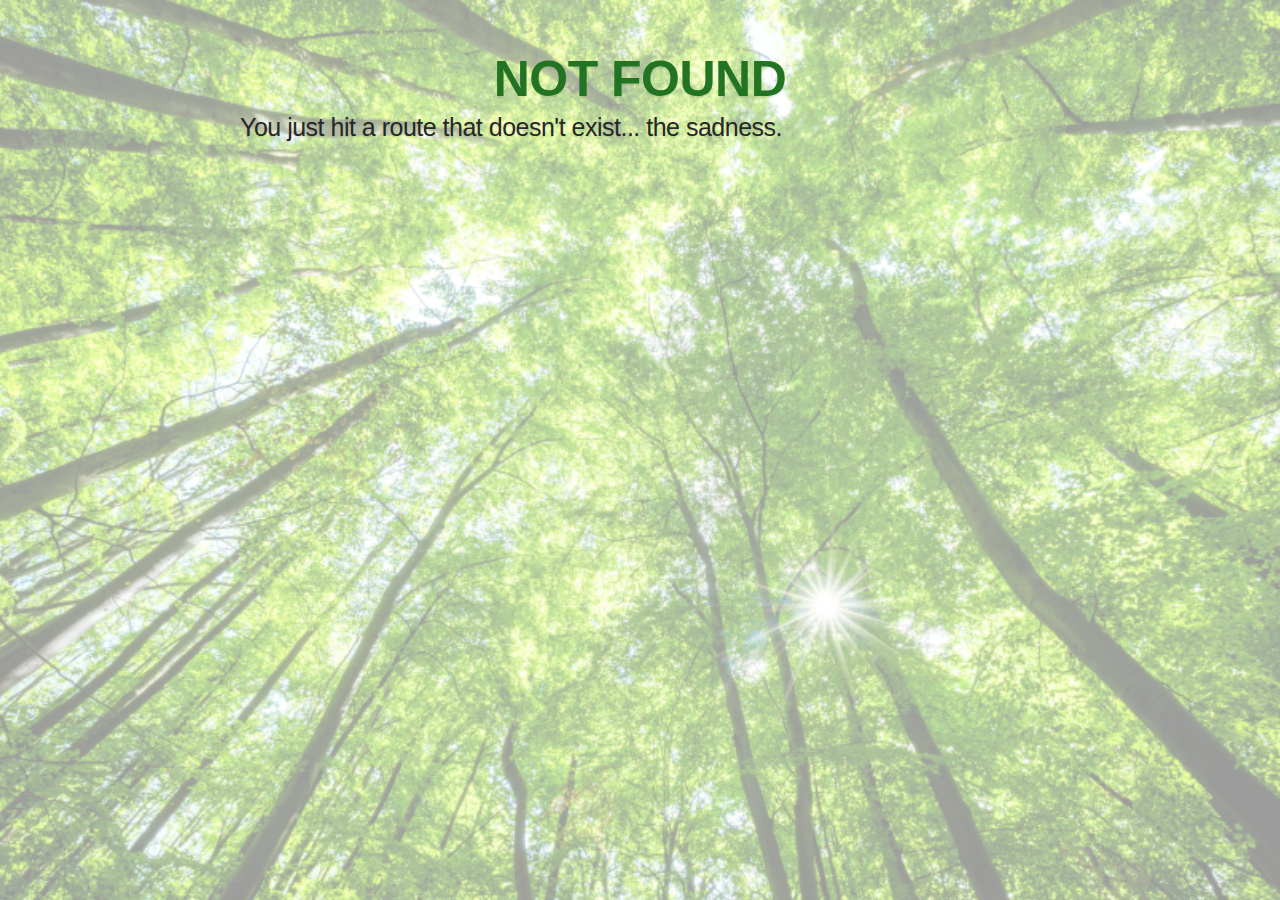
<file: en/offline-plugin-app-shell-fallback/index.html>
<!DOCTYPE html><html><head><meta charSet="utf-8"/><meta http-equiv="x-ua-compatible" content="ie=edge"/><meta name="viewport" content="width=device-width, initial-scale=1, shrink-to-fit=no"/><style data-href="/styles.8000286ebe95afdeb039.css">:root{--black:#272727;--white:#fff;--darkblue:#227422;--lightblue:#57c957;--offerblue:#a9efa9}html{box-sizing:border-box;font-family:-apple-system,BlinkMacSystemFont,Segoe UI,Roboto,Helvetica,Arial,sans-serif,Apple Color Emoji,Segoe UI Emoji,Segoe UI Symbol;font-size:25px;color:var(--black);text-shadow:0 2px 0 rgba(0,0,0,.07)}*,:after,:before{box-sizing:inherit}body{background-image:url(/static/forest_b-f91d481953b0066040772af411a86615.png);background-size:cover;background-attachment:fixed;letter-spacing:-.5px}h1,h2,h3,h4,h5,h6{margin:0 0 5px}.item{display:grid;justify-content:center;align-items:center;padding:10px;font-size:15px;background-color:var(--white)}.item p{margin:0 0 5px}.container{background:var(--white);display:grid;grid-gap:10px;grid-template-columns:minmax(280px,1fr);justify-content:center;align-content:start;align-items:start;margin-right:auto;margin-left:auto;overflow-wrap:break-word;word-wrap:break-word}.container,.summary{padding:10px}.cafe,.container,.summary{border:1px solid var(--darkblue);border-radius:10px}b,h1,h2,h3,h4,h5,h6{text-align:center;color:var(--darkblue)}.center{text-align:center}.left{text-align:left}.sections{display:grid;grid-template-columns:1fr 1fr 1fr 1fr;grid-gap:10px;justify-content:center}a{text-decoration:none}a,a:visited{color:var(--darkblue)}.headerOther{display:grid;grid-template-columns:40px 1fr 40px}@media (max-width:481px){body{margin:5px}}::-webkit-scrollbar{width:6px}::-webkit-scrollbar-track{box-shadow:inset 0 0 6px rgba(0,0,0,.3);border-radius:5px}::-webkit-scrollbar-thumb{border-radius:5px;box-shadow:inset 0 0 6px rgba(0,0,0,.5)}.layout-module--pad--pwuQM{max-width:800px;margin-left:auto;margin-right:auto;margin-top:50px}@media (max-width:481px){.layout-module--pad--pwuQM{margin-top:5px}}.home-module--para--2Rnp0,p{margin:5px 0}</style><meta name="generator" content="Gatsby 2.20.12"/><title data-react-helmet="true"></title><link rel="icon" href="/icons/icon-48x48.png?v=07793b78c9bdc4ec9197537957c89734"/><link rel="manifest" href="/manifest.webmanifest"/><meta name="theme-color" content="#2fb9ea"/><link rel="apple-touch-icon" sizes="48x48" href="/icons/icon-48x48.png?v=07793b78c9bdc4ec9197537957c89734"/><link rel="apple-touch-icon" sizes="72x72" href="/icons/icon-72x72.png?v=07793b78c9bdc4ec9197537957c89734"/><link rel="apple-touch-icon" sizes="96x96" href="/icons/icon-96x96.png?v=07793b78c9bdc4ec9197537957c89734"/><link rel="apple-touch-icon" sizes="144x144" href="/icons/icon-144x144.png?v=07793b78c9bdc4ec9197537957c89734"/><link rel="apple-touch-icon" sizes="192x192" href="/icons/icon-192x192.png?v=07793b78c9bdc4ec9197537957c89734"/><link rel="apple-touch-icon" sizes="256x256" href="/icons/icon-256x256.png?v=07793b78c9bdc4ec9197537957c89734"/><link rel="apple-touch-icon" sizes="384x384" href="/icons/icon-384x384.png?v=07793b78c9bdc4ec9197537957c89734"/><link rel="apple-touch-icon" sizes="512x512" href="/icons/icon-512x512.png?v=07793b78c9bdc4ec9197537957c89734"/><script async="" src="https://www.googletagmanager.com/gtag/js?id=UA-49293673-6"></script><script>
    window.GATSBY_GTAG_PLUGIN_GA_TRACKING_ID = (
      'UA-49293673-6'
    );
    window.GATSBY_GTAG_PLUGIN_ANONYMIZE = false;

    var options = {
      send_page_view: false
    };
    if (false) {
      options.anonymize_ip = true;
    }

    window.dataLayer = window.dataLayer || [];
    function gtag(){dataLayer.push(arguments);}
    window.gtag = gtag;
    gtag('js', new Date());
    gtag('config', 'UA-49293673-6', options);
  </script><link rel="icon" href="/icons/icon-48x48.png?v=07793b78c9bdc4ec9197537957c89734"/><link rel="manifest" href="/manifest.webmanifest"/><meta name="theme-color" content="#68a9ed"/><link rel="apple-touch-icon" sizes="48x48" href="/icons/icon-48x48.png?v=07793b78c9bdc4ec9197537957c89734"/><link rel="apple-touch-icon" sizes="72x72" href="/icons/icon-72x72.png?v=07793b78c9bdc4ec9197537957c89734"/><link rel="apple-touch-icon" sizes="96x96" href="/icons/icon-96x96.png?v=07793b78c9bdc4ec9197537957c89734"/><link rel="apple-touch-icon" sizes="144x144" href="/icons/icon-144x144.png?v=07793b78c9bdc4ec9197537957c89734"/><link rel="apple-touch-icon" sizes="192x192" href="/icons/icon-192x192.png?v=07793b78c9bdc4ec9197537957c89734"/><link rel="apple-touch-icon" sizes="256x256" href="/icons/icon-256x256.png?v=07793b78c9bdc4ec9197537957c89734"/><link rel="apple-touch-icon" sizes="384x384" href="/icons/icon-384x384.png?v=07793b78c9bdc4ec9197537957c89734"/><link rel="apple-touch-icon" sizes="512x512" href="/icons/icon-512x512.png?v=07793b78c9bdc4ec9197537957c89734"/><link as="script" rel="preload" href="/webpack-runtime-900553376e174fa4bb5b.js"/><link as="script" rel="preload" href="/styles-36681512479a843831b0.js"/><link as="script" rel="preload" href="/framework-1cbcc4f69858806ac5db.js"/><link as="script" rel="preload" href="/app-43f629a53ac2952bb276.js"/><link as="script" rel="preload" href="/component---node-modules-gatsby-plugin-offline-app-shell-js-ba2871b72521cc775c21.js"/><link as="fetch" rel="preload" href="/page-data/en/offline-plugin-app-shell-fallback/page-data.json" crossorigin="anonymous"/><link as="fetch" rel="preload" href="/page-data/app-data.json" crossorigin="anonymous"/></head><body><div id="___gatsby"><div style="outline:none" tabindex="-1" id="gatsby-focus-wrapper"></div><div id="gatsby-announcer" style="position:absolute;top:0;width:1px;height:1px;padding:0;overflow:hidden;clip:rect(0, 0, 0, 0);white-space:nowrap;border:0" aria-live="assertive" aria-atomic="true"></div></div><script id="gatsby-script-loader">/*<![CDATA[*/window.pagePath="/en/offline-plugin-app-shell-fallback/";/*]]>*/</script><script id="gatsby-chunk-mapping">/*<![CDATA[*/window.___chunkMapping={"app":["/app-43f629a53ac2952bb276.js"],"component---node-modules-gatsby-plugin-offline-app-shell-js":["/component---node-modules-gatsby-plugin-offline-app-shell-js-ba2871b72521cc775c21.js"],"component---src-pages-404-js":["/component---src-pages-404-js-daeea3b49b8132b0beaf.js"],"component---src-pages-index-js":["/component---src-pages-index-js-01180789d51efb1e29ea.js"],"component---src-pages-index-nl-js":["/component---src-pages-index-nl-js-1cbd05a54834c008a908.js"]};/*]]>*/</script><script src="/component---node-modules-gatsby-plugin-offline-app-shell-js-ba2871b72521cc775c21.js" async=""></script><script src="/app-43f629a53ac2952bb276.js" async=""></script><script src="/framework-1cbcc4f69858806ac5db.js" async=""></script><script src="/styles-36681512479a843831b0.js" async=""></script><script src="/webpack-runtime-900553376e174fa4bb5b.js" async=""></script></body></html>
</file>
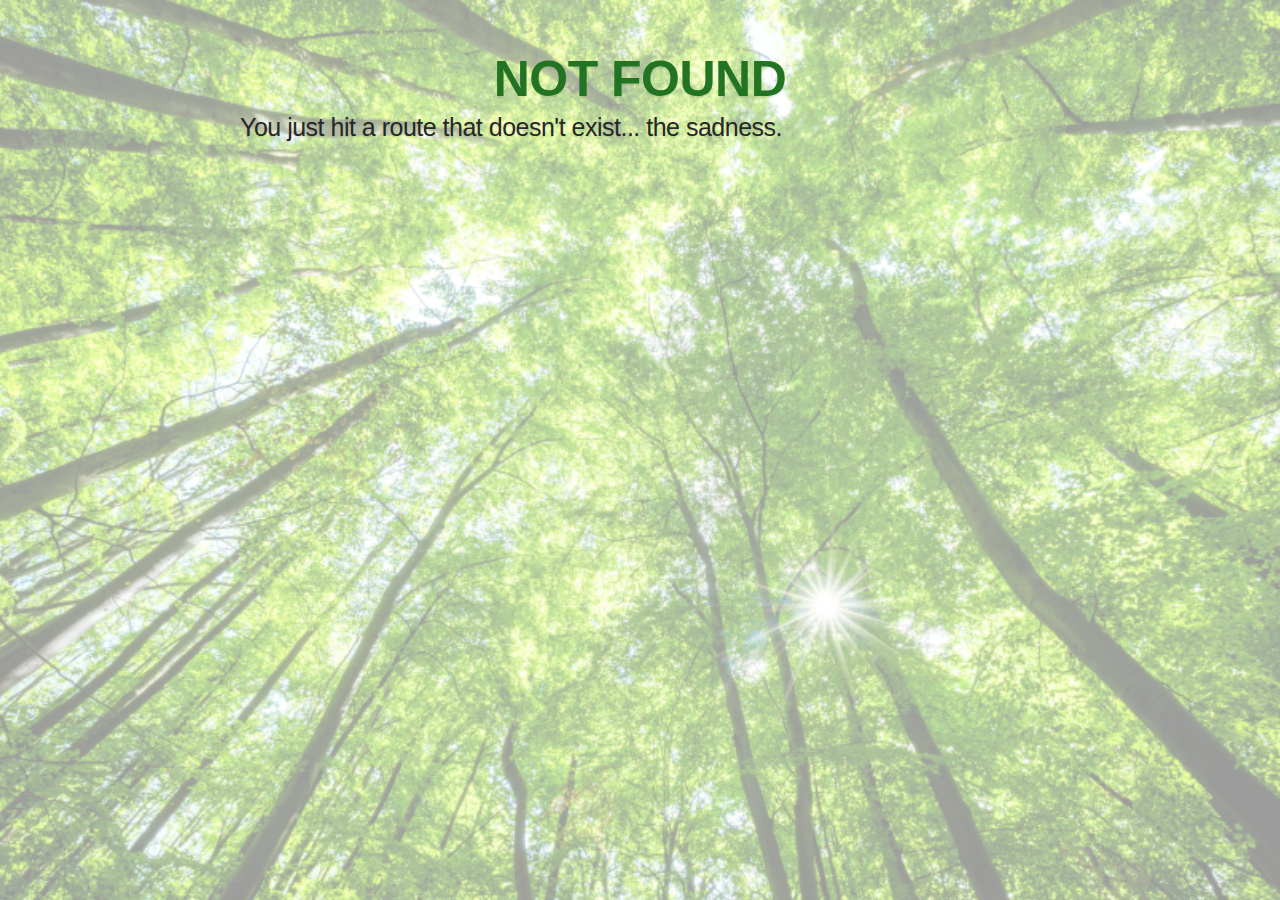
<file: nl/404/index.html>
<!DOCTYPE html><html lang="en"><head><meta charSet="utf-8"/><meta http-equiv="x-ua-compatible" content="ie=edge"/><meta name="viewport" content="width=device-width, initial-scale=1, shrink-to-fit=no"/><style data-href="/styles.8000286ebe95afdeb039.css">:root{--black:#272727;--white:#fff;--darkblue:#227422;--lightblue:#57c957;--offerblue:#a9efa9}html{box-sizing:border-box;font-family:-apple-system,BlinkMacSystemFont,Segoe UI,Roboto,Helvetica,Arial,sans-serif,Apple Color Emoji,Segoe UI Emoji,Segoe UI Symbol;font-size:25px;color:var(--black);text-shadow:0 2px 0 rgba(0,0,0,.07)}*,:after,:before{box-sizing:inherit}body{background-image:url(/static/forest_b-f91d481953b0066040772af411a86615.png);background-size:cover;background-attachment:fixed;letter-spacing:-.5px}h1,h2,h3,h4,h5,h6{margin:0 0 5px}.item{display:grid;justify-content:center;align-items:center;padding:10px;font-size:15px;background-color:var(--white)}.item p{margin:0 0 5px}.container{background:var(--white);display:grid;grid-gap:10px;grid-template-columns:minmax(280px,1fr);justify-content:center;align-content:start;align-items:start;margin-right:auto;margin-left:auto;overflow-wrap:break-word;word-wrap:break-word}.container,.summary{padding:10px}.cafe,.container,.summary{border:1px solid var(--darkblue);border-radius:10px}b,h1,h2,h3,h4,h5,h6{text-align:center;color:var(--darkblue)}.center{text-align:center}.left{text-align:left}.sections{display:grid;grid-template-columns:1fr 1fr 1fr 1fr;grid-gap:10px;justify-content:center}a{text-decoration:none}a,a:visited{color:var(--darkblue)}.headerOther{display:grid;grid-template-columns:40px 1fr 40px}@media (max-width:481px){body{margin:5px}}::-webkit-scrollbar{width:6px}::-webkit-scrollbar-track{box-shadow:inset 0 0 6px rgba(0,0,0,.3);border-radius:5px}::-webkit-scrollbar-thumb{border-radius:5px;box-shadow:inset 0 0 6px rgba(0,0,0,.5)}.layout-module--pad--pwuQM{max-width:800px;margin-left:auto;margin-right:auto;margin-top:50px}@media (max-width:481px){.layout-module--pad--pwuQM{margin-top:5px}}.home-module--para--2Rnp0,p{margin:5px 0}</style><meta name="generator" content="Gatsby 2.20.12"/><title data-react-helmet="true">404: Not found | Karma in Crisis</title><meta data-react-helmet="true" name="description" content="More enjoyment from your next coffee in isolation by supporting your
        favorite café!"/><meta data-react-helmet="true" property="og:title" content="404: Not found"/><meta data-react-helmet="true" property="og:description" content="More enjoyment from your next coffee in isolation by supporting your
        favorite café!"/><meta data-react-helmet="true" property="og:type" content="website"/><meta data-react-helmet="true" name="twitter:card" content="summary"/><meta data-react-helmet="true" name="twitter:creator" content="@gastonhummel"/><meta data-react-helmet="true" name="twitter:title" content="404: Not found"/><meta data-react-helmet="true" name="twitter:description" content="More enjoyment from your next coffee in isolation by supporting your
        favorite café!"/><link rel="icon" href="/icons/icon-48x48.png?v=07793b78c9bdc4ec9197537957c89734"/><link rel="manifest" href="/manifest.webmanifest"/><meta name="theme-color" content="#2fb9ea"/><link rel="apple-touch-icon" sizes="48x48" href="/icons/icon-48x48.png?v=07793b78c9bdc4ec9197537957c89734"/><link rel="apple-touch-icon" sizes="72x72" href="/icons/icon-72x72.png?v=07793b78c9bdc4ec9197537957c89734"/><link rel="apple-touch-icon" sizes="96x96" href="/icons/icon-96x96.png?v=07793b78c9bdc4ec9197537957c89734"/><link rel="apple-touch-icon" sizes="144x144" href="/icons/icon-144x144.png?v=07793b78c9bdc4ec9197537957c89734"/><link rel="apple-touch-icon" sizes="192x192" href="/icons/icon-192x192.png?v=07793b78c9bdc4ec9197537957c89734"/><link rel="apple-touch-icon" sizes="256x256" href="/icons/icon-256x256.png?v=07793b78c9bdc4ec9197537957c89734"/><link rel="apple-touch-icon" sizes="384x384" href="/icons/icon-384x384.png?v=07793b78c9bdc4ec9197537957c89734"/><link rel="apple-touch-icon" sizes="512x512" href="/icons/icon-512x512.png?v=07793b78c9bdc4ec9197537957c89734"/><script async="" src="https://www.googletagmanager.com/gtag/js?id=UA-49293673-6"></script><script>
    window.GATSBY_GTAG_PLUGIN_GA_TRACKING_ID = (
      'UA-49293673-6'
    );
    window.GATSBY_GTAG_PLUGIN_ANONYMIZE = false;

    var options = {
      send_page_view: false
    };
    if (false) {
      options.anonymize_ip = true;
    }

    window.dataLayer = window.dataLayer || [];
    function gtag(){dataLayer.push(arguments);}
    window.gtag = gtag;
    gtag('js', new Date());
    gtag('config', 'UA-49293673-6', options);
  </script><link rel="icon" href="/icons/icon-48x48.png?v=07793b78c9bdc4ec9197537957c89734"/><link rel="manifest" href="/manifest.webmanifest"/><meta name="theme-color" content="#68a9ed"/><link rel="apple-touch-icon" sizes="48x48" href="/icons/icon-48x48.png?v=07793b78c9bdc4ec9197537957c89734"/><link rel="apple-touch-icon" sizes="72x72" href="/icons/icon-72x72.png?v=07793b78c9bdc4ec9197537957c89734"/><link rel="apple-touch-icon" sizes="96x96" href="/icons/icon-96x96.png?v=07793b78c9bdc4ec9197537957c89734"/><link rel="apple-touch-icon" sizes="144x144" href="/icons/icon-144x144.png?v=07793b78c9bdc4ec9197537957c89734"/><link rel="apple-touch-icon" sizes="192x192" href="/icons/icon-192x192.png?v=07793b78c9bdc4ec9197537957c89734"/><link rel="apple-touch-icon" sizes="256x256" href="/icons/icon-256x256.png?v=07793b78c9bdc4ec9197537957c89734"/><link rel="apple-touch-icon" sizes="384x384" href="/icons/icon-384x384.png?v=07793b78c9bdc4ec9197537957c89734"/><link rel="apple-touch-icon" sizes="512x512" href="/icons/icon-512x512.png?v=07793b78c9bdc4ec9197537957c89734"/><link as="script" rel="preload" href="/webpack-runtime-900553376e174fa4bb5b.js"/><link as="script" rel="preload" href="/framework-1cbcc4f69858806ac5db.js"/><link as="script" rel="preload" href="/app-43f629a53ac2952bb276.js"/><link as="script" rel="preload" href="/styles-36681512479a843831b0.js"/><link as="script" rel="preload" href="/84f84617c16f999bccc01bc290612f8fd03506e8-77e08e2d8b5dd43b7610.js"/><link as="script" rel="preload" href="/component---src-pages-404-js-daeea3b49b8132b0beaf.js"/><link as="fetch" rel="preload" href="/page-data/nl/404/page-data.json" crossorigin="anonymous"/><link as="fetch" rel="preload" href="/page-data/app-data.json" crossorigin="anonymous"/></head><body><div id="___gatsby"><div style="outline:none" tabindex="-1" id="gatsby-focus-wrapper"><div class="layout-module--pad--pwuQM"><h1>NOT FOUND</h1><p>You just hit a route that doesn&#x27;t exist... the sadness.</p></div></div><div id="gatsby-announcer" style="position:absolute;top:0;width:1px;height:1px;padding:0;overflow:hidden;clip:rect(0, 0, 0, 0);white-space:nowrap;border:0" aria-live="assertive" aria-atomic="true"></div></div><script id="gatsby-script-loader">/*<![CDATA[*/window.pagePath="/nl/404/";/*]]>*/</script><script id="gatsby-chunk-mapping">/*<![CDATA[*/window.___chunkMapping={"app":["/app-43f629a53ac2952bb276.js"],"component---node-modules-gatsby-plugin-offline-app-shell-js":["/component---node-modules-gatsby-plugin-offline-app-shell-js-ba2871b72521cc775c21.js"],"component---src-pages-404-js":["/component---src-pages-404-js-daeea3b49b8132b0beaf.js"],"component---src-pages-index-js":["/component---src-pages-index-js-01180789d51efb1e29ea.js"],"component---src-pages-index-nl-js":["/component---src-pages-index-nl-js-1cbd05a54834c008a908.js"]};/*]]>*/</script><script src="/component---src-pages-404-js-daeea3b49b8132b0beaf.js" async=""></script><script src="/84f84617c16f999bccc01bc290612f8fd03506e8-77e08e2d8b5dd43b7610.js" async=""></script><script src="/styles-36681512479a843831b0.js" async=""></script><script src="/app-43f629a53ac2952bb276.js" async=""></script><script src="/framework-1cbcc4f69858806ac5db.js" async=""></script><script src="/webpack-runtime-900553376e174fa4bb5b.js" async=""></script></body></html>
</file>
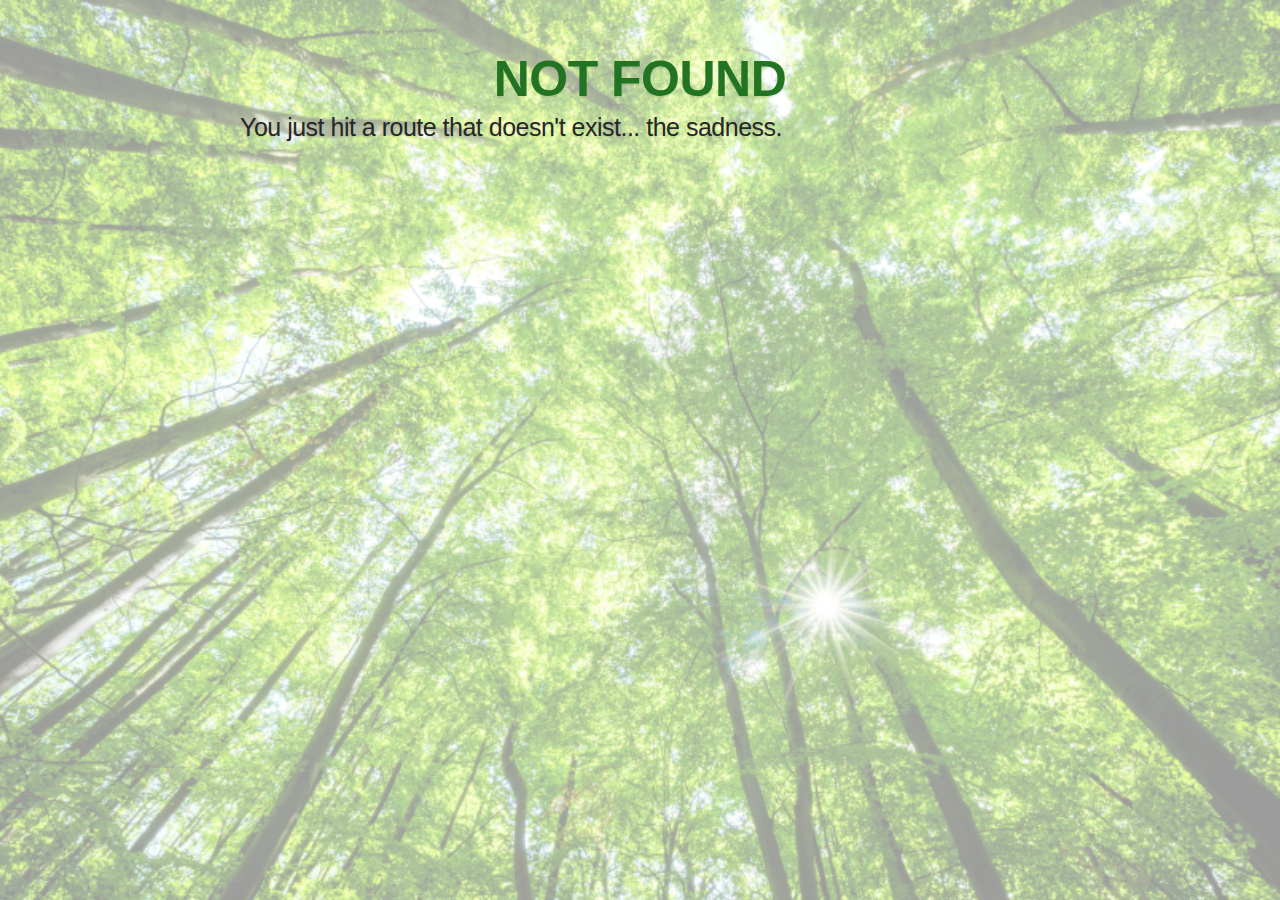
<file: nl/nl/index.html>
<!DOCTYPE html><html><head><meta charSet="utf-8"/><meta http-equiv="x-ua-compatible" content="ie=edge"/><meta name="viewport" content="width=device-width, initial-scale=1, shrink-to-fit=no"/><style data-href="/styles.8000286ebe95afdeb039.css">:root{--black:#272727;--white:#fff;--darkblue:#227422;--lightblue:#57c957;--offerblue:#a9efa9}html{box-sizing:border-box;font-family:-apple-system,BlinkMacSystemFont,Segoe UI,Roboto,Helvetica,Arial,sans-serif,Apple Color Emoji,Segoe UI Emoji,Segoe UI Symbol;font-size:25px;color:var(--black);text-shadow:0 2px 0 rgba(0,0,0,.07)}*,:after,:before{box-sizing:inherit}body{background-image:url(/static/forest_b-f91d481953b0066040772af411a86615.png);background-size:cover;background-attachment:fixed;letter-spacing:-.5px}h1,h2,h3,h4,h5,h6{margin:0 0 5px}.item{display:grid;justify-content:center;align-items:center;padding:10px;font-size:15px;background-color:var(--white)}.item p{margin:0 0 5px}.container{background:var(--white);display:grid;grid-gap:10px;grid-template-columns:minmax(280px,1fr);justify-content:center;align-content:start;align-items:start;margin-right:auto;margin-left:auto;overflow-wrap:break-word;word-wrap:break-word}.container,.summary{padding:10px}.cafe,.container,.summary{border:1px solid var(--darkblue);border-radius:10px}b,h1,h2,h3,h4,h5,h6{text-align:center;color:var(--darkblue)}.center{text-align:center}.left{text-align:left}.sections{display:grid;grid-template-columns:1fr 1fr 1fr 1fr;grid-gap:10px;justify-content:center}a{text-decoration:none}a,a:visited{color:var(--darkblue)}.headerOther{display:grid;grid-template-columns:40px 1fr 40px}@media (max-width:481px){body{margin:5px}}::-webkit-scrollbar{width:6px}::-webkit-scrollbar-track{box-shadow:inset 0 0 6px rgba(0,0,0,.3);border-radius:5px}::-webkit-scrollbar-thumb{border-radius:5px;box-shadow:inset 0 0 6px rgba(0,0,0,.5)}.layout-module--pad--pwuQM{max-width:800px;margin-left:auto;margin-right:auto;margin-top:50px}@media (max-width:481px){.layout-module--pad--pwuQM{margin-top:5px}}.home-module--para--2Rnp0,p{margin:5px 0}</style><meta name="generator" content="Gatsby 2.20.12"/><title data-react-helmet="true">Karma in Crisis</title><meta data-react-helmet="true" charSet="utf-8"/><script data-react-helmet="true" type="text/javascript" src="https://platform-api.sharethis.com/js/sharethis.js#property=5e80ee3173d0c20019a381f8&amp;product=inline-share-buttons" async=""></script><link rel="icon" href="/icons/icon-48x48.png?v=07793b78c9bdc4ec9197537957c89734"/><link rel="manifest" href="/manifest.webmanifest"/><meta name="theme-color" content="#2fb9ea"/><link rel="apple-touch-icon" sizes="48x48" href="/icons/icon-48x48.png?v=07793b78c9bdc4ec9197537957c89734"/><link rel="apple-touch-icon" sizes="72x72" href="/icons/icon-72x72.png?v=07793b78c9bdc4ec9197537957c89734"/><link rel="apple-touch-icon" sizes="96x96" href="/icons/icon-96x96.png?v=07793b78c9bdc4ec9197537957c89734"/><link rel="apple-touch-icon" sizes="144x144" href="/icons/icon-144x144.png?v=07793b78c9bdc4ec9197537957c89734"/><link rel="apple-touch-icon" sizes="192x192" href="/icons/icon-192x192.png?v=07793b78c9bdc4ec9197537957c89734"/><link rel="apple-touch-icon" sizes="256x256" href="/icons/icon-256x256.png?v=07793b78c9bdc4ec9197537957c89734"/><link rel="apple-touch-icon" sizes="384x384" href="/icons/icon-384x384.png?v=07793b78c9bdc4ec9197537957c89734"/><link rel="apple-touch-icon" sizes="512x512" href="/icons/icon-512x512.png?v=07793b78c9bdc4ec9197537957c89734"/><script async="" src="https://www.googletagmanager.com/gtag/js?id=UA-49293673-6"></script><script>
    window.GATSBY_GTAG_PLUGIN_GA_TRACKING_ID = (
      'UA-49293673-6'
    );
    window.GATSBY_GTAG_PLUGIN_ANONYMIZE = false;

    var options = {
      send_page_view: false
    };
    if (false) {
      options.anonymize_ip = true;
    }

    window.dataLayer = window.dataLayer || [];
    function gtag(){dataLayer.push(arguments);}
    window.gtag = gtag;
    gtag('js', new Date());
    gtag('config', 'UA-49293673-6', options);
  </script><link rel="icon" href="/icons/icon-48x48.png?v=07793b78c9bdc4ec9197537957c89734"/><link rel="manifest" href="/manifest.webmanifest"/><meta name="theme-color" content="#68a9ed"/><link rel="apple-touch-icon" sizes="48x48" href="/icons/icon-48x48.png?v=07793b78c9bdc4ec9197537957c89734"/><link rel="apple-touch-icon" sizes="72x72" href="/icons/icon-72x72.png?v=07793b78c9bdc4ec9197537957c89734"/><link rel="apple-touch-icon" sizes="96x96" href="/icons/icon-96x96.png?v=07793b78c9bdc4ec9197537957c89734"/><link rel="apple-touch-icon" sizes="144x144" href="/icons/icon-144x144.png?v=07793b78c9bdc4ec9197537957c89734"/><link rel="apple-touch-icon" sizes="192x192" href="/icons/icon-192x192.png?v=07793b78c9bdc4ec9197537957c89734"/><link rel="apple-touch-icon" sizes="256x256" href="/icons/icon-256x256.png?v=07793b78c9bdc4ec9197537957c89734"/><link rel="apple-touch-icon" sizes="384x384" href="/icons/icon-384x384.png?v=07793b78c9bdc4ec9197537957c89734"/><link rel="apple-touch-icon" sizes="512x512" href="/icons/icon-512x512.png?v=07793b78c9bdc4ec9197537957c89734"/><link as="script" rel="preload" href="/webpack-runtime-900553376e174fa4bb5b.js"/><link as="script" rel="preload" href="/framework-1cbcc4f69858806ac5db.js"/><link as="script" rel="preload" href="/app-43f629a53ac2952bb276.js"/><link as="script" rel="preload" href="/styles-36681512479a843831b0.js"/><link as="script" rel="preload" href="/84f84617c16f999bccc01bc290612f8fd03506e8-77e08e2d8b5dd43b7610.js"/><link as="script" rel="preload" href="/0e664b02841164115656de4ec9038a0975abebcd-3a6219cc4cd2c6534c56.js"/><link as="script" rel="preload" href="/component---src-pages-index-nl-js-1cbd05a54834c008a908.js"/><link as="fetch" rel="preload" href="/page-data/nl/nl/page-data.json" crossorigin="anonymous"/><link as="fetch" rel="preload" href="/page-data/app-data.json" crossorigin="anonymous"/></head><body><div id="___gatsby"><div style="outline:none" tabindex="-1" id="gatsby-focus-wrapper"><div class="layout-module--pad--pwuQM"><div class="container"><h1 class="center">Karma in Crisis</h1><div class="image-div"><img src="/cappuccino.jpg" width="100%" alt="Cappuccino Coffee" class="cafe"/></div><h3 class="center">Geniet meer van jouw volgende koffie door uw favoriete café te steunen!</h3><div class="summary"><h5 class="left">In het kort:</h5><p class="home-module--para--2Rnp0">Geniet meer van je volgende koffie thuis tijdens de crisis! Hoe? Door jou favoriete café te steunen met een fooi van de prijs van een koffie of meer. Hoe? Het enige wat je nodig hebt is het email adres van het café, wat normaal gesproken op hun website staat. Dan volg je<a href="https://www.paypal.com/hk/smarthelp/article/how-do-i-send-a-payment-to-someone’s-email-address-faq1684" target="_new"> deze </a>Paypal instructies! Geniet van goede karma bij je volgende koffie!</p><div class="sharethis-inline-share-buttons"></div></div><p class="home-module--para--2Rnp0">Door de corona crisis hebben kleine bedrijven het zwaar. In meeste landen moeten cafés en restaurants dicht blijven voor de komende weken. Alleen al in Nederland werken er 400.000 mensen in de horeca. Wij kunnen onze favoriete cafés steunen en helpen te overleven met een kleine fooi, de volgende keer dat we thuis van een koffie genieten. Het zal er ook voor zorgen dat we meer genieten van die volgende koffie!</p><p class="home-module--para--2Rnp0">Onderzoek heeft bewezen dat als we anderen helpen wij ook zelf gelukkiger worden en beter kunnen ontspannen.</p><p class="home-module--para--2Rnp0">Hoopt u dat uw favoriete café of restaurant deze crisis overleeft? Misschien wel een café van een vriend? Als je de volgende keer een koffie thuis drinkt en aan jouw favoriete café denkt, misschien wil je ze ook steunen met een fooi via<!-- --> <a href="https://www.paypal.com/" target="_new"> PayPal</a>.</p><p class="home-module--para--2Rnp0">Hoe doe je dit?<a href="https://www.paypal.com/" target="_new"> PayPal </a>maakt het gemakkelijk. Met alleen het email adres van je jouw favoriete café kun je een fooi geven via<a href="https://www.paypal.com/" target="_new"> PayPal</a>. Meestal is het email adres op hun website te vinden!</p><p class="home-module--para--2Rnp0">Lees meer over<a href="https://www.paypal.com/" target="_new"> PayPal </a>en<a href="https://www.paypal.com/hk/smarthelp/article/how-do-i-send-a-payment-to-someone’s-email-address-faq1684" target="_new"> hoe je een fooi kunt mailen </a>aan jou favorite café.</p><p class="home-module--para--2Rnp0">En de volgende keer dat je thuis van een koffie geniet, help je favoriete café door deze crisis te komen!</p><p class="home-module--para--2Rnp0">Je zal gelukkiger worden en meer genieten van je koffie!</p><p class="home-module--para--2Rnp0">Trouwens, dit geldt ook voor jouw favoriete kapper, restaurant of welk ander bedrijf je ook wilt steunen!</p><p class="home-module--para--2Rnp0">Deel deze website, verspreid het woord en steun je jouw favoriete bedrijfjes over de hele wereld.</p><p class="home-module--para--2Rnp0">Bedankt en blijf gezond,<br/><b class="left">Gaston Hummel</b><br/>Email: <a href="mailto:gastonhummel@gmail.com" target="_new">gastonhummel@gmail.com</a><br/>Twitter: <a href="https://twitter.com/GastonHummel" target="_new">https://twitter.com/GastonHummel</a><br/>LinkedIn: <a href="https://www.linkedin.com/in/gastonhummel" target="_new">https://www.linkedin.com/in/gastonhummel</a><br/></p><div class="sharethis-inline-share-buttons"></div></div></div></div><div id="gatsby-announcer" style="position:absolute;top:0;width:1px;height:1px;padding:0;overflow:hidden;clip:rect(0, 0, 0, 0);white-space:nowrap;border:0" aria-live="assertive" aria-atomic="true"></div></div><script id="gatsby-script-loader">/*<![CDATA[*/window.pagePath="/nl/nl/";/*]]>*/</script><script id="gatsby-chunk-mapping">/*<![CDATA[*/window.___chunkMapping={"app":["/app-43f629a53ac2952bb276.js"],"component---node-modules-gatsby-plugin-offline-app-shell-js":["/component---node-modules-gatsby-plugin-offline-app-shell-js-ba2871b72521cc775c21.js"],"component---src-pages-404-js":["/component---src-pages-404-js-daeea3b49b8132b0beaf.js"],"component---src-pages-index-js":["/component---src-pages-index-js-01180789d51efb1e29ea.js"],"component---src-pages-index-nl-js":["/component---src-pages-index-nl-js-1cbd05a54834c008a908.js"]};/*]]>*/</script><script src="/component---src-pages-index-nl-js-1cbd05a54834c008a908.js" async=""></script><script src="/0e664b02841164115656de4ec9038a0975abebcd-3a6219cc4cd2c6534c56.js" async=""></script><script src="/84f84617c16f999bccc01bc290612f8fd03506e8-77e08e2d8b5dd43b7610.js" async=""></script><script src="/styles-36681512479a843831b0.js" async=""></script><script src="/app-43f629a53ac2952bb276.js" async=""></script><script src="/framework-1cbcc4f69858806ac5db.js" async=""></script><script src="/webpack-runtime-900553376e174fa4bb5b.js" async=""></script></body></html>
</file>
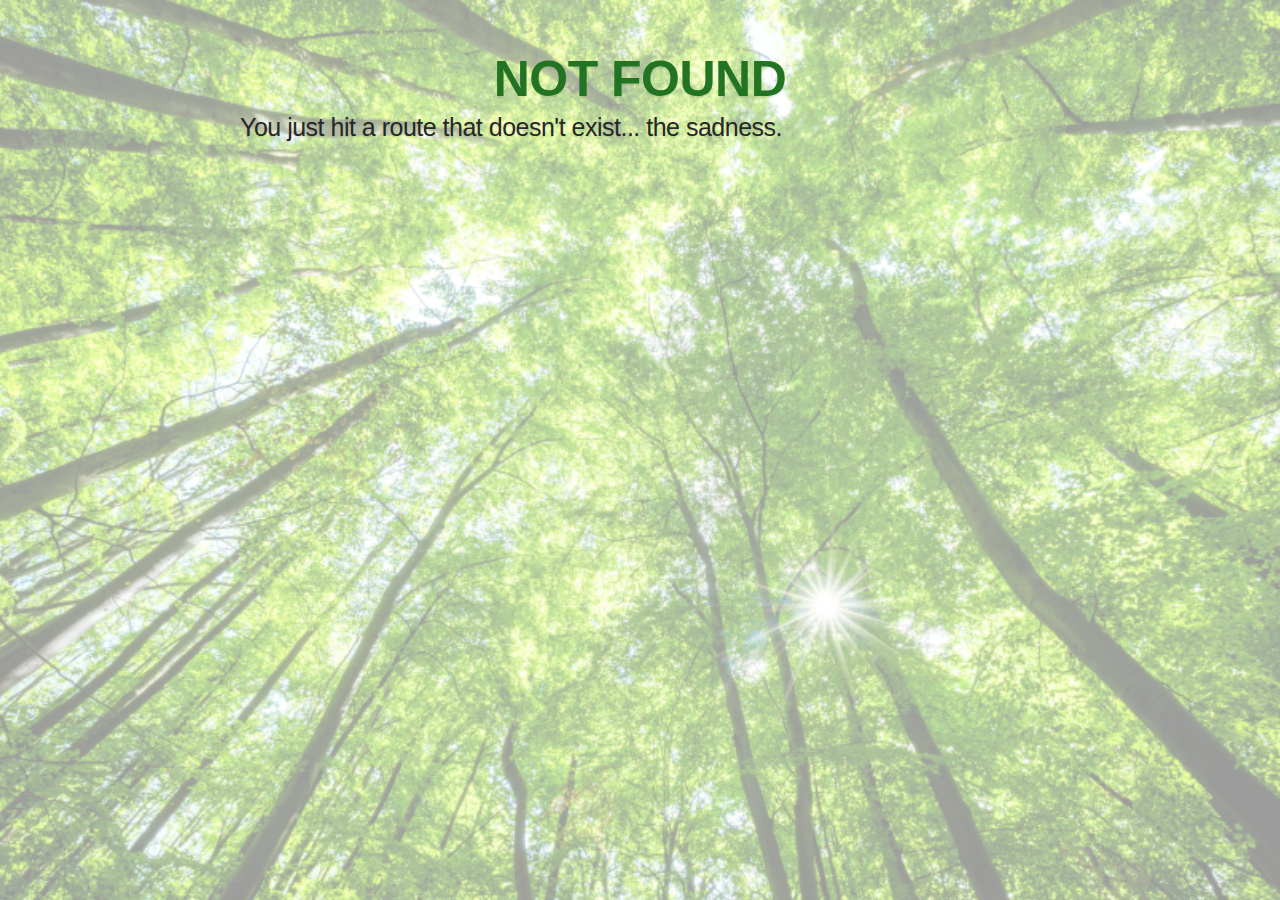
<file: nl/offline-plugin-app-shell-fallback/index.html>
<!DOCTYPE html><html><head><meta charSet="utf-8"/><meta http-equiv="x-ua-compatible" content="ie=edge"/><meta name="viewport" content="width=device-width, initial-scale=1, shrink-to-fit=no"/><style data-href="/styles.8000286ebe95afdeb039.css">:root{--black:#272727;--white:#fff;--darkblue:#227422;--lightblue:#57c957;--offerblue:#a9efa9}html{box-sizing:border-box;font-family:-apple-system,BlinkMacSystemFont,Segoe UI,Roboto,Helvetica,Arial,sans-serif,Apple Color Emoji,Segoe UI Emoji,Segoe UI Symbol;font-size:25px;color:var(--black);text-shadow:0 2px 0 rgba(0,0,0,.07)}*,:after,:before{box-sizing:inherit}body{background-image:url(/static/forest_b-f91d481953b0066040772af411a86615.png);background-size:cover;background-attachment:fixed;letter-spacing:-.5px}h1,h2,h3,h4,h5,h6{margin:0 0 5px}.item{display:grid;justify-content:center;align-items:center;padding:10px;font-size:15px;background-color:var(--white)}.item p{margin:0 0 5px}.container{background:var(--white);display:grid;grid-gap:10px;grid-template-columns:minmax(280px,1fr);justify-content:center;align-content:start;align-items:start;margin-right:auto;margin-left:auto;overflow-wrap:break-word;word-wrap:break-word}.container,.summary{padding:10px}.cafe,.container,.summary{border:1px solid var(--darkblue);border-radius:10px}b,h1,h2,h3,h4,h5,h6{text-align:center;color:var(--darkblue)}.center{text-align:center}.left{text-align:left}.sections{display:grid;grid-template-columns:1fr 1fr 1fr 1fr;grid-gap:10px;justify-content:center}a{text-decoration:none}a,a:visited{color:var(--darkblue)}.headerOther{display:grid;grid-template-columns:40px 1fr 40px}@media (max-width:481px){body{margin:5px}}::-webkit-scrollbar{width:6px}::-webkit-scrollbar-track{box-shadow:inset 0 0 6px rgba(0,0,0,.3);border-radius:5px}::-webkit-scrollbar-thumb{border-radius:5px;box-shadow:inset 0 0 6px rgba(0,0,0,.5)}.layout-module--pad--pwuQM{max-width:800px;margin-left:auto;margin-right:auto;margin-top:50px}@media (max-width:481px){.layout-module--pad--pwuQM{margin-top:5px}}.home-module--para--2Rnp0,p{margin:5px 0}</style><meta name="generator" content="Gatsby 2.20.12"/><title data-react-helmet="true"></title><link rel="icon" href="/icons/icon-48x48.png?v=07793b78c9bdc4ec9197537957c89734"/><link rel="manifest" href="/manifest.webmanifest"/><meta name="theme-color" content="#2fb9ea"/><link rel="apple-touch-icon" sizes="48x48" href="/icons/icon-48x48.png?v=07793b78c9bdc4ec9197537957c89734"/><link rel="apple-touch-icon" sizes="72x72" href="/icons/icon-72x72.png?v=07793b78c9bdc4ec9197537957c89734"/><link rel="apple-touch-icon" sizes="96x96" href="/icons/icon-96x96.png?v=07793b78c9bdc4ec9197537957c89734"/><link rel="apple-touch-icon" sizes="144x144" href="/icons/icon-144x144.png?v=07793b78c9bdc4ec9197537957c89734"/><link rel="apple-touch-icon" sizes="192x192" href="/icons/icon-192x192.png?v=07793b78c9bdc4ec9197537957c89734"/><link rel="apple-touch-icon" sizes="256x256" href="/icons/icon-256x256.png?v=07793b78c9bdc4ec9197537957c89734"/><link rel="apple-touch-icon" sizes="384x384" href="/icons/icon-384x384.png?v=07793b78c9bdc4ec9197537957c89734"/><link rel="apple-touch-icon" sizes="512x512" href="/icons/icon-512x512.png?v=07793b78c9bdc4ec9197537957c89734"/><script async="" src="https://www.googletagmanager.com/gtag/js?id=UA-49293673-6"></script><script>
    window.GATSBY_GTAG_PLUGIN_GA_TRACKING_ID = (
      'UA-49293673-6'
    );
    window.GATSBY_GTAG_PLUGIN_ANONYMIZE = false;

    var options = {
      send_page_view: false
    };
    if (false) {
      options.anonymize_ip = true;
    }

    window.dataLayer = window.dataLayer || [];
    function gtag(){dataLayer.push(arguments);}
    window.gtag = gtag;
    gtag('js', new Date());
    gtag('config', 'UA-49293673-6', options);
  </script><link rel="icon" href="/icons/icon-48x48.png?v=07793b78c9bdc4ec9197537957c89734"/><link rel="manifest" href="/manifest.webmanifest"/><meta name="theme-color" content="#68a9ed"/><link rel="apple-touch-icon" sizes="48x48" href="/icons/icon-48x48.png?v=07793b78c9bdc4ec9197537957c89734"/><link rel="apple-touch-icon" sizes="72x72" href="/icons/icon-72x72.png?v=07793b78c9bdc4ec9197537957c89734"/><link rel="apple-touch-icon" sizes="96x96" href="/icons/icon-96x96.png?v=07793b78c9bdc4ec9197537957c89734"/><link rel="apple-touch-icon" sizes="144x144" href="/icons/icon-144x144.png?v=07793b78c9bdc4ec9197537957c89734"/><link rel="apple-touch-icon" sizes="192x192" href="/icons/icon-192x192.png?v=07793b78c9bdc4ec9197537957c89734"/><link rel="apple-touch-icon" sizes="256x256" href="/icons/icon-256x256.png?v=07793b78c9bdc4ec9197537957c89734"/><link rel="apple-touch-icon" sizes="384x384" href="/icons/icon-384x384.png?v=07793b78c9bdc4ec9197537957c89734"/><link rel="apple-touch-icon" sizes="512x512" href="/icons/icon-512x512.png?v=07793b78c9bdc4ec9197537957c89734"/><link as="script" rel="preload" href="/webpack-runtime-900553376e174fa4bb5b.js"/><link as="script" rel="preload" href="/styles-36681512479a843831b0.js"/><link as="script" rel="preload" href="/framework-1cbcc4f69858806ac5db.js"/><link as="script" rel="preload" href="/app-43f629a53ac2952bb276.js"/><link as="script" rel="preload" href="/component---node-modules-gatsby-plugin-offline-app-shell-js-ba2871b72521cc775c21.js"/><link as="fetch" rel="preload" href="/page-data/nl/offline-plugin-app-shell-fallback/page-data.json" crossorigin="anonymous"/><link as="fetch" rel="preload" href="/page-data/app-data.json" crossorigin="anonymous"/></head><body><div id="___gatsby"><div style="outline:none" tabindex="-1" id="gatsby-focus-wrapper"></div><div id="gatsby-announcer" style="position:absolute;top:0;width:1px;height:1px;padding:0;overflow:hidden;clip:rect(0, 0, 0, 0);white-space:nowrap;border:0" aria-live="assertive" aria-atomic="true"></div></div><script id="gatsby-script-loader">/*<![CDATA[*/window.pagePath="/nl/offline-plugin-app-shell-fallback/";/*]]>*/</script><script id="gatsby-chunk-mapping">/*<![CDATA[*/window.___chunkMapping={"app":["/app-43f629a53ac2952bb276.js"],"component---node-modules-gatsby-plugin-offline-app-shell-js":["/component---node-modules-gatsby-plugin-offline-app-shell-js-ba2871b72521cc775c21.js"],"component---src-pages-404-js":["/component---src-pages-404-js-daeea3b49b8132b0beaf.js"],"component---src-pages-index-js":["/component---src-pages-index-js-01180789d51efb1e29ea.js"],"component---src-pages-index-nl-js":["/component---src-pages-index-nl-js-1cbd05a54834c008a908.js"]};/*]]>*/</script><script src="/component---node-modules-gatsby-plugin-offline-app-shell-js-ba2871b72521cc775c21.js" async=""></script><script src="/app-43f629a53ac2952bb276.js" async=""></script><script src="/framework-1cbcc4f69858806ac5db.js" async=""></script><script src="/styles-36681512479a843831b0.js" async=""></script><script src="/webpack-runtime-900553376e174fa4bb5b.js" async=""></script></body></html>
</file>
